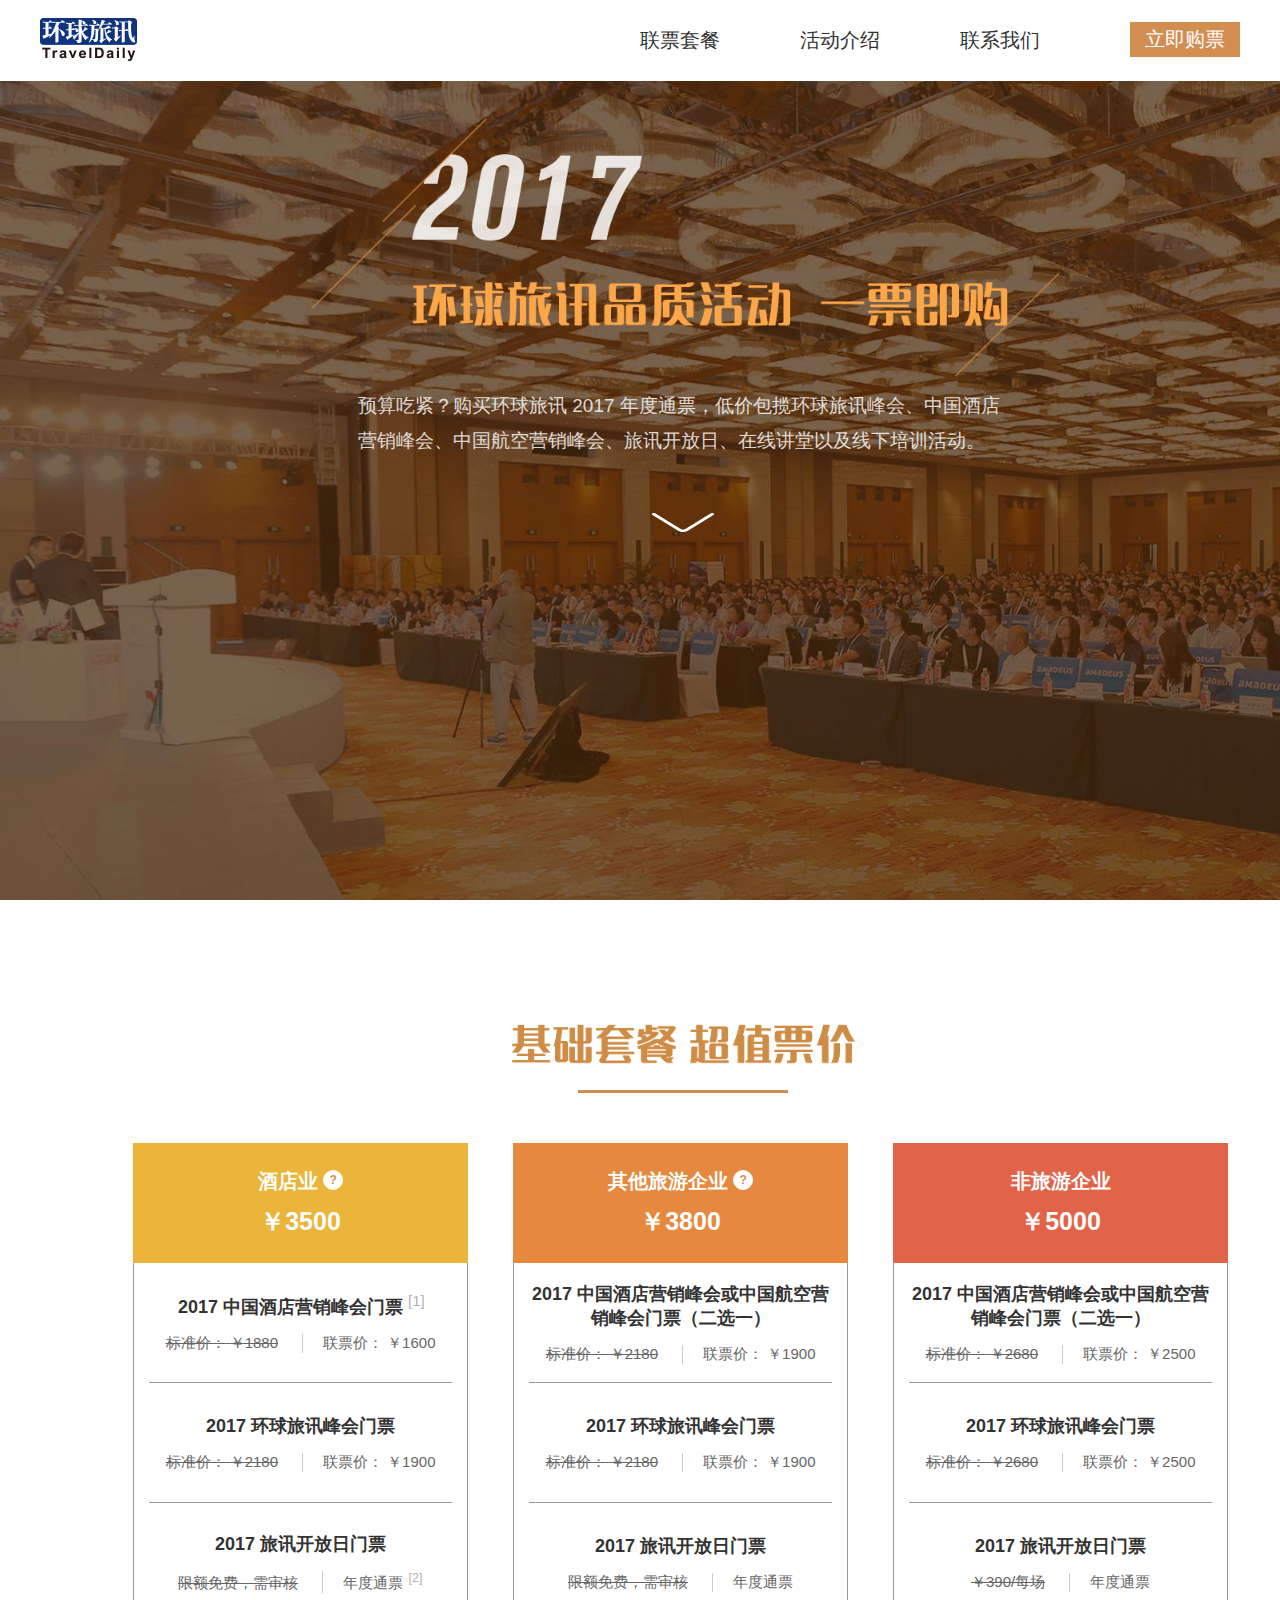
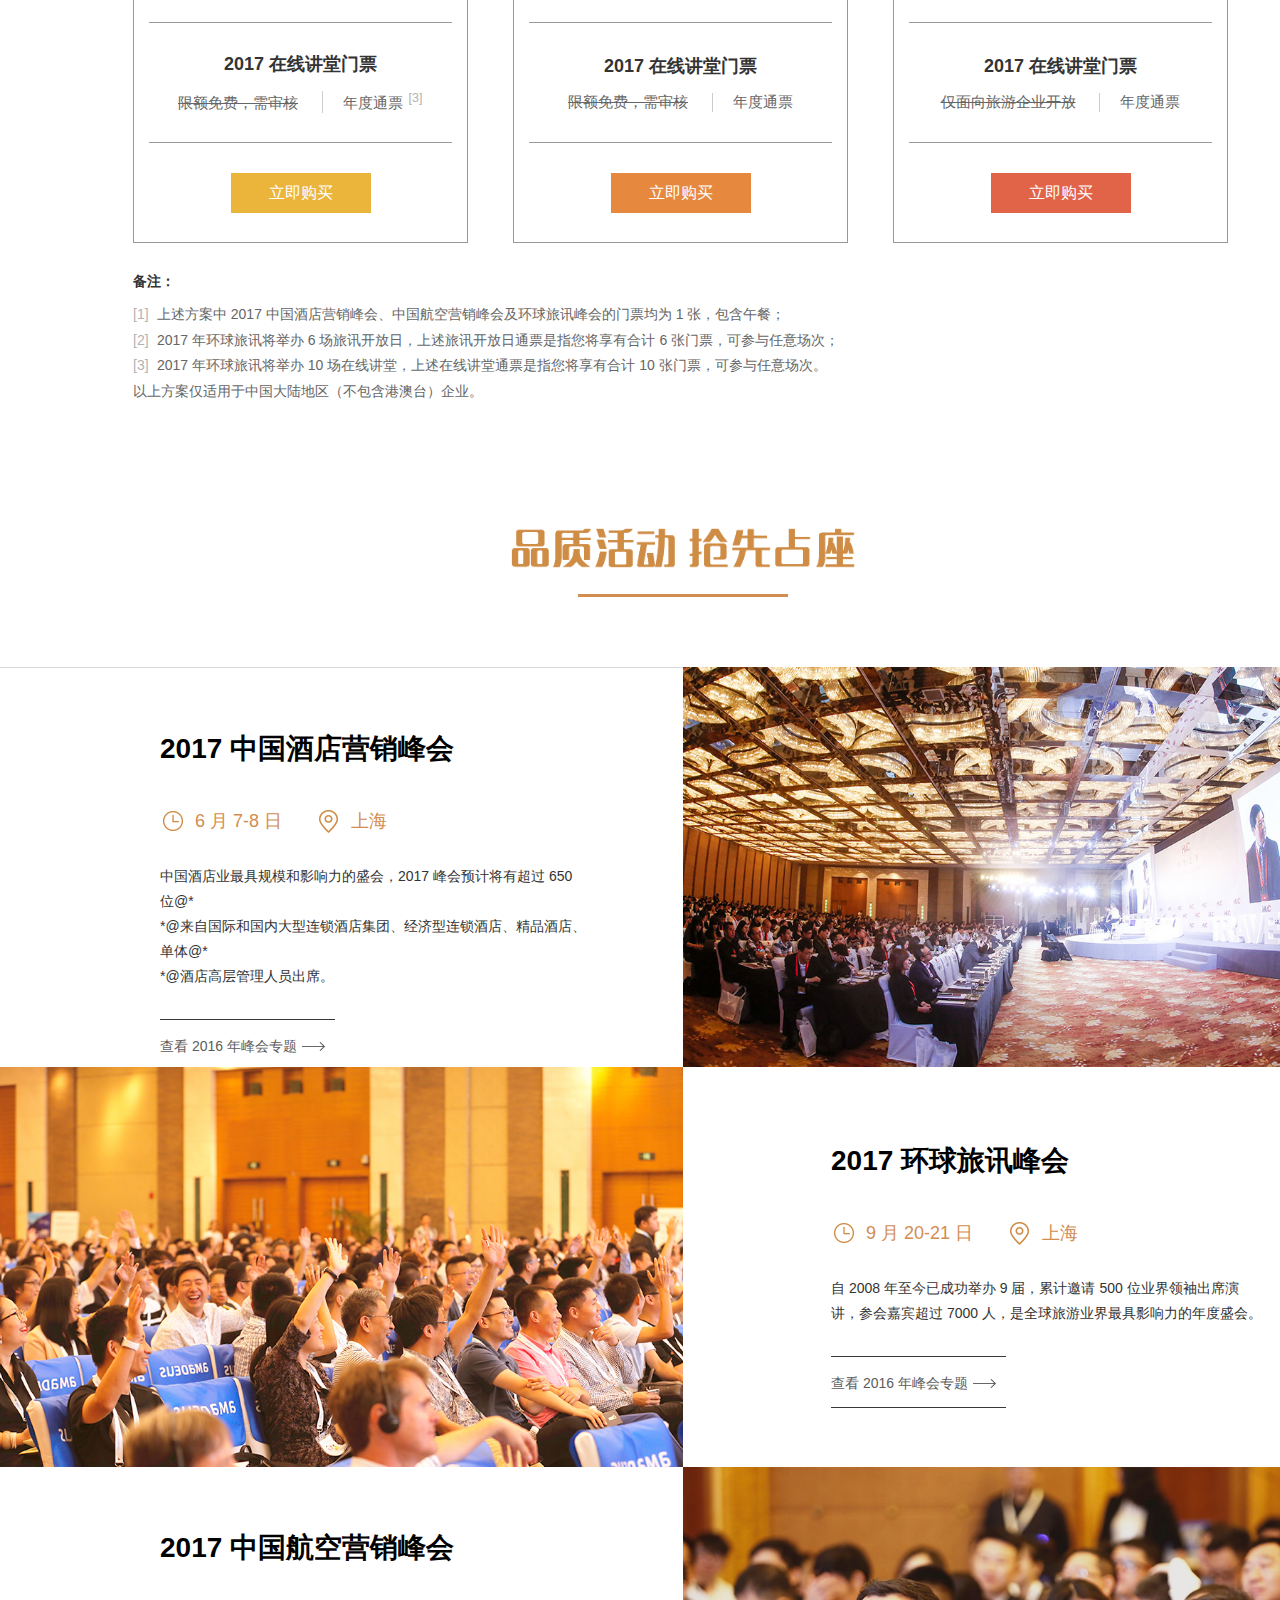
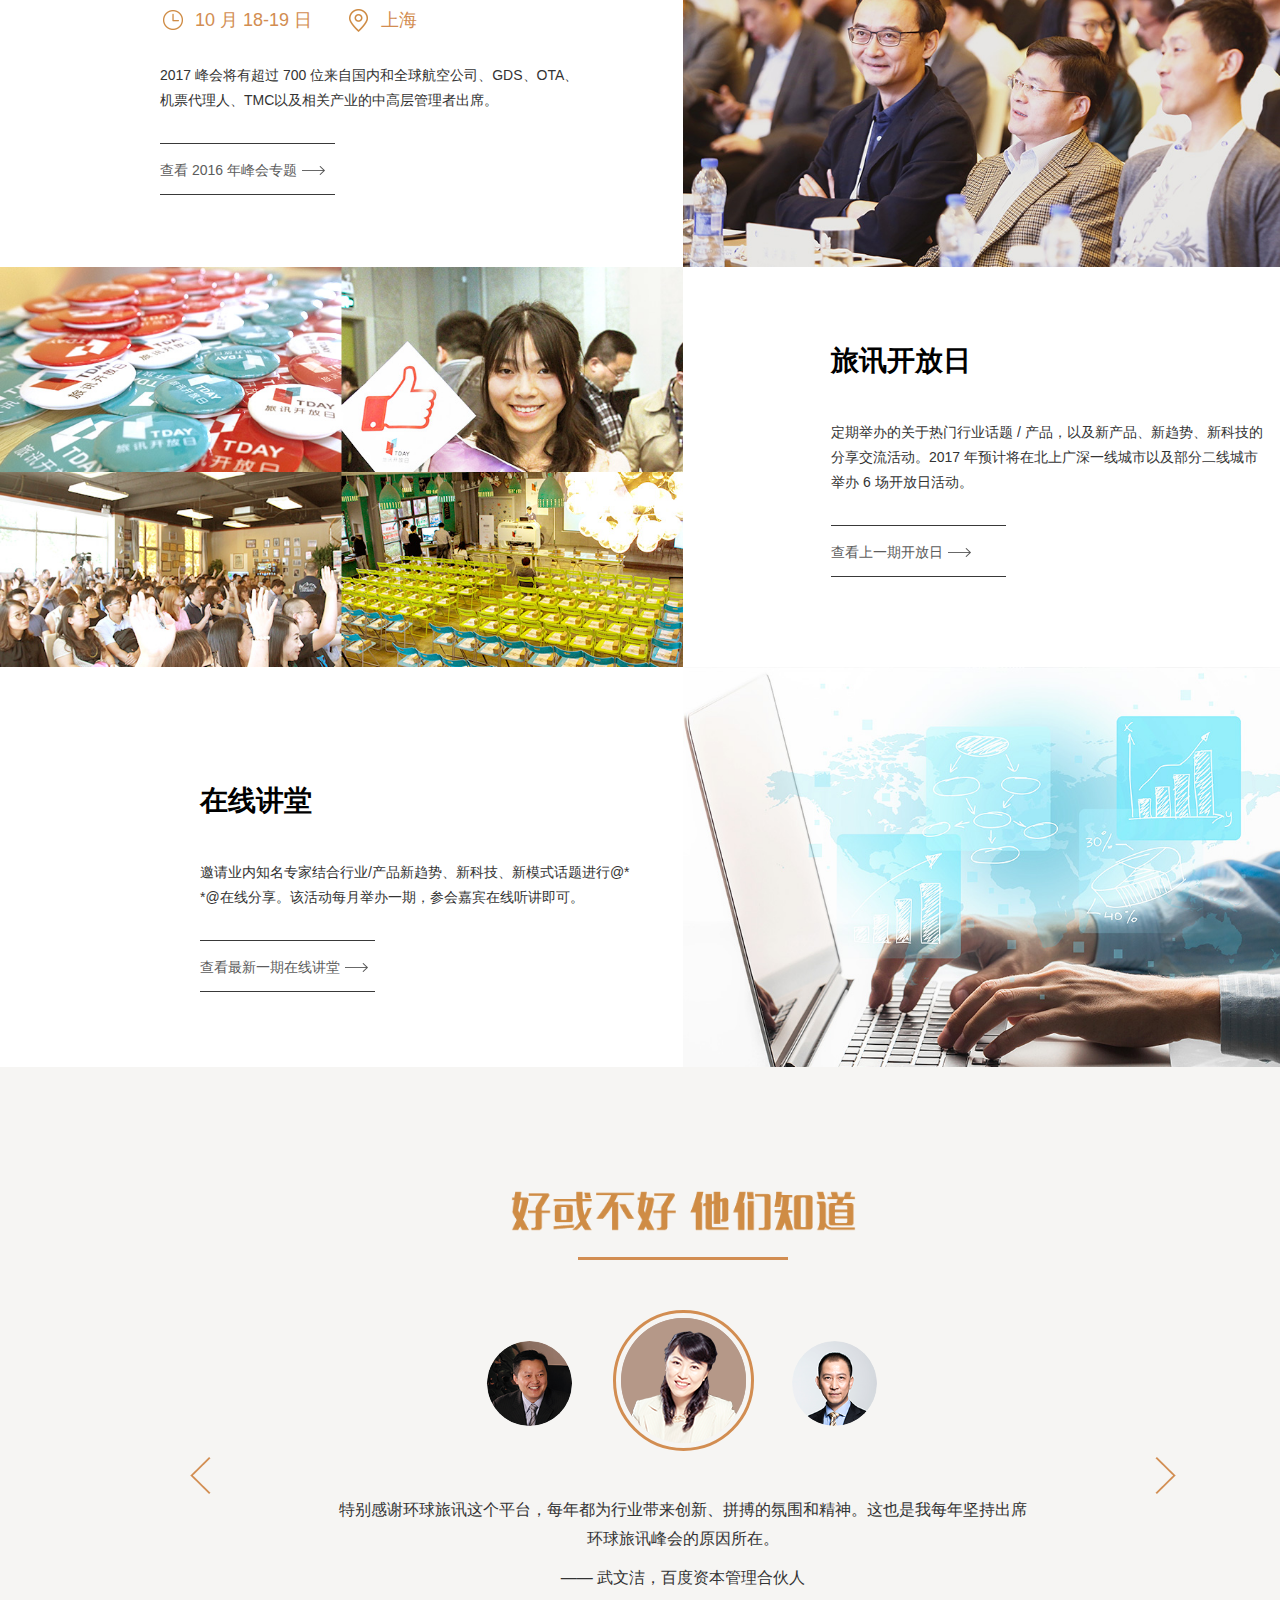
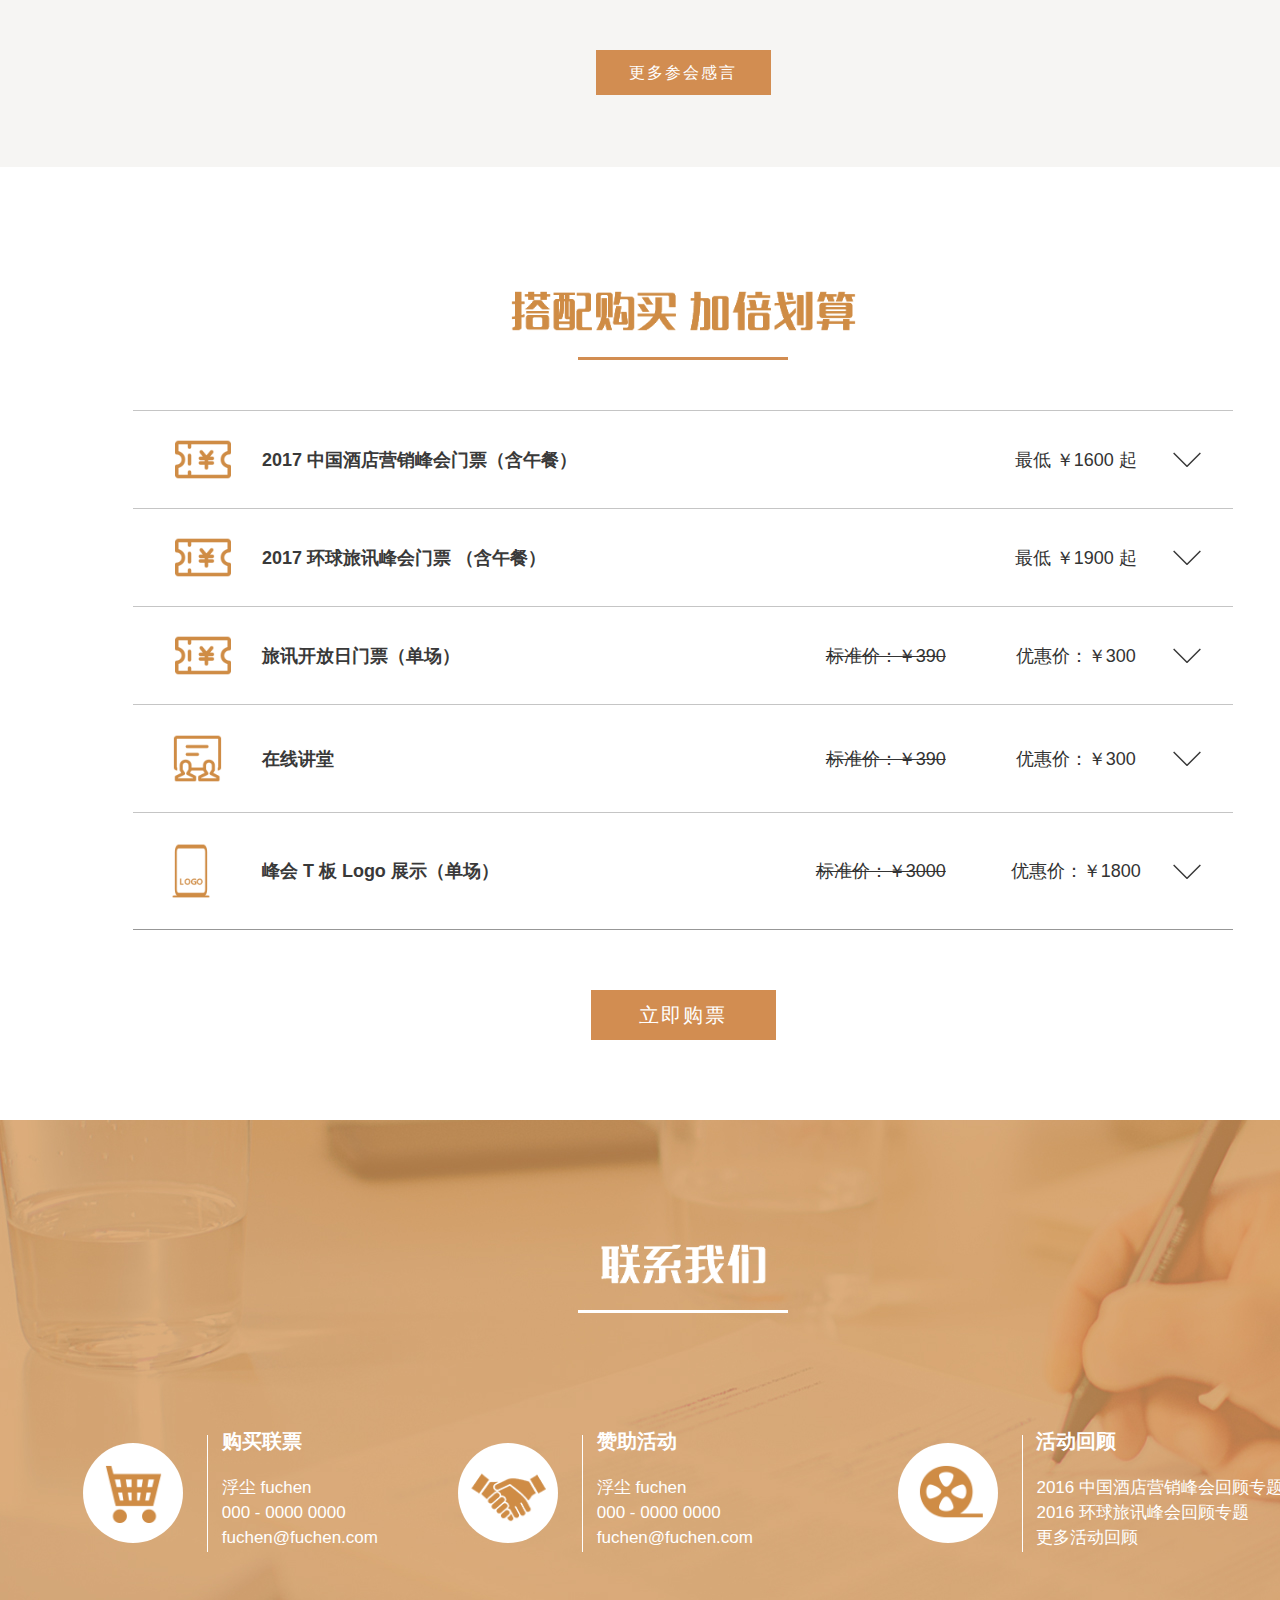
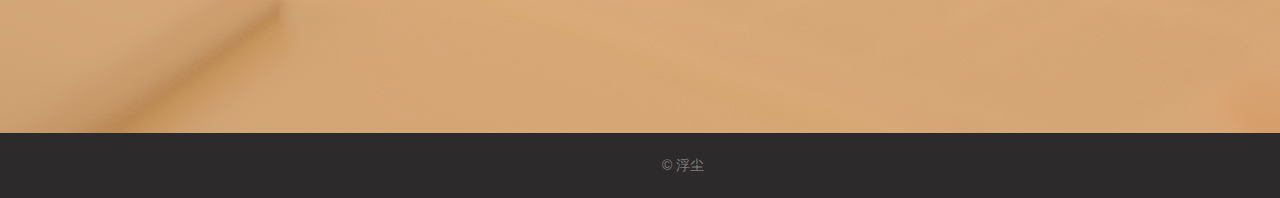
<file: index.html>
<!DOCTYPE html>
<html lang="zh">
    <head>
        <meta charset="utf-8">
        <meta name="viewport" content="width=device-width, initial-scale=1.0, user-scalable=0">
        <meta name="format-detection" content="telephone=no">
        <meta http-equiv="X-UA-COMPATIBLE" content="IE=Edge, chrome=1">
        <title>A coupon website</title>
        <link rel="stylesheet" href="public/swiper.min.css">
        <link rel="stylesheet" href="css/basic.css">
        <link rel="stylesheet" href="css/index.css?v=1.0">
    </head>
    <body>
        <nav>
            <div class="container">
                <div class="logo lt">
                    <img src="css/img/logo.png">
                </div>
                <ul class="nav-list rt">
                    <li class="nav-item">联票套餐</li>
                    <li class="nav-item">活动介绍</li>
                    <li class="nav-item">联系我们</li>
                    <li class="nav-item">立即购票</li>
                </ul>
            </div>
        </nav>
        <ul class="hamburger">
            <li class="hamburger-item hamburger-top"></li>
            <li class="hamburger-item hamburger-middle"></li>
            <li class="hamburger-item hamburger-bottom"></li>
        </ul>
        <div class="nav_mask">
            <ul class="nav-items">
                <li class="nav-item">
                	联票套餐
                </li>
                <li class="nav-item">
                	活动介绍
                </li>
                <li class="nav-item">
                	联系我们
                </li>
                <li class="nav-item">
                	立即购买
                </li>
            </ul>
        </div>
        <div class="banner">
            <div class="container">
                <div class="banner-content">
                    <div class="banner-title">
                        <img class="banner-title-img" src="css/img/banner-title.png">
                        <img class="banner-title-mob" src="css/img/banner-title-mob.png">
                    </div>
                    <div class="banner-text">
                    	<p>预算吃紧？购买环球旅讯 2017 年度通票，低价包揽环球旅讯峰会、中国酒店营销峰会、中国航空营销峰会、旅讯开放日、在线讲堂以及线下培训活动。</p>
                    </div>
                    <div class="arrow">
                        <img src="css/img/arrow.png">
                    </div>
                </div>
            </div>
        </div>
        <div class="ticket-group">
            <div class="container">
                <div class="coupon-item-title">
                    <h1><img src="css/img/title-img-1.png"/></h1>
                    <p class="underline"></p>
                </div>
                <div class="ticket-table">
                	<div class="ticket-column lt">
                		<div class="ticket-row ticket-row-bg" style="background-color: #EAB53A;">
                			<div class="ticket-row-container">
                				<h2 class="industry-type">
                                    酒店业
                                    <span class="note">
                                        <i>?</i>
                                        <span class="note-wrap">
                                            <em>限中国大陆地区（不含港澳台地区）经营和管理酒店的企业。</em>
                                        </span>
                                    </span>
                                </h2>
                				<p class="industry-price"><span>￥</span><span class="industry-price-num">3500</span></p>
                			</div>
                		</div>
                		<div class="ticket-row">
                			<div class="ticket-row-container">
                                <h3 class="ticket-title">2017 中国酒店营销峰会门票<sup class="sup">[1]</sup></h3>
                                <div class="price-container">
                                    <p class="standard-price">
                                        <span>标准价：</span>
                                        <span>￥1880</span>
                                    </p>
                                    <p class="coupon-price">
                                        <span>联票价：</span>
                                        <span>￥1600</span>
                                    </p>
                                </div>
                			</div>
                		</div>
                		<div class="ticket-row">
                			<div class="ticket-row-container">
                                <h3 class="ticket-title">2017 环球旅讯峰会门票</h3>
                                <div class="price-container">
                                    <p class="standard-price">
                                        <span>标准价：</span>
                                        <span>￥2180</span>
                                    </p>
                                    <p class="coupon-price">
                                        <span>联票价：</span>
                                        <span>￥1900</span>
                                    </p>
                                </div>
                			</div>
                		</div>
                		<div class="ticket-row">
                			<div class="ticket-row-container">
                                <h3 class="ticket-title">2017 旅讯开放日门票</h3>
                                <div class="price-container">
                                    <p class="standard-price">
                                        限额免费，需审核
                                    </p>
                                    <p class="coupon-price">
                                        年度通票<sup class="sup">[2]</sup>
                                    </p>
                                </div>
                			</div>
                		</div>
                		<div class="ticket-row">
                			<div class="ticket-row-container">
                                <h3 class="ticket-title">2017 在线讲堂门票</h3>
                                <div class="price-container">
                                    <p class="standard-price">
                                        限额免费，需审核
                                    </p>
                                    <p class="coupon-price">
                                        年度通票<sup class="sup">[3]</sup>
                                    </p>
                                </div>
                			</div>
                		</div>
                		<div class="ticket-row last-row">
                			<div class="ticket-row-container">
                				<a href="/packaged/register?t=23" target="_blank" class="buy-btn hotel-industry">立即购买</a>
                			</div>
                		</div>
                	</div>
                	<div class="ticket-column second-column lt">
                		<div class="ticket-row ticket-row-bg" style="background-color: #E6893E;">
                			<div class="ticket-row-container">
                				<h2 class="industry-type">
                                    其他旅游企业
                                    <span class="note">
                                        <i>?</i>
                                        <span class="note-wrap">
                                            <em>指除了酒店业外的，中国大陆地区（不包含港澳台地区）的旅游业内企业，包括旅游供应商（航空公司、目的地及景区、租车公司、邮轮公司）、旅游分销商（OTA、传统旅行社、机票代理人）、GDS 服务商及旅游局。</em>
                                        </span>
                                    </span>
                                </h2>
                				<p class="industry-price"><span>￥</span><span class="industry-price-num">3800</span></p>
                			</div>
                		</div>
                		<div class="ticket-row">
                			<div class="ticket-row-container">
                                <h3 class="ticket-title">2017 中国酒店营销峰会或中国航空营销峰会门票（二选一）</h3>
                                <div class="price-container">
                                    <p class="standard-price">
                                        <span>标准价：</span>
                                        <span>￥2180</span>
                                    </p>
                                    <p class="coupon-price">
                                        <span>联票价：</span>
                                        <span>￥1900</span>
                                    </p>
                                </div>
                			</div>
                		</div>
                		<div class="ticket-row">
                			<div class="ticket-row-container">
                                <h3 class="ticket-title">2017 环球旅讯峰会门票</h3>
                                <div class="price-container">
                                    <p class="standard-price">
                                        <span>标准价：</span>
                                        <span>￥2180</span>
                                    </p>
                                    <p class="coupon-price">
                                        <span>联票价：</span>
                                        <span>￥1900</span>
                                    </p>
                                </div>
                			</div>
                		</div>
                		<div class="ticket-row">
                			<div class="ticket-row-container">
                                <h3 class="ticket-title">2017 旅讯开放日门票</h3>
                                <div class="price-container">
                                    <p class="standard-price">
                                        <span>限额免费，需审核</span>
                                    </p>
                                    <p class="coupon-price">
                                        年度通票
                                    </p>
                                </div>
                			</div>
                		</div>
                		<div class="ticket-row">
                			<div class="ticket-row-container">
                                <h3 class="ticket-title">2017 在线讲堂门票</h3>
                                <div class="price-container">
                                    <p class="standard-price">
                                        限额免费，需审核
                                    </p>
                                    <p class="coupon-price">
                                        年度通票
                                    </p>
                                </div>
                			</div>
                		</div>
                		<div class="ticket-row last-row">
                			<div class="ticket-row-container">
                				<a href="/packaged/register?t=1" target="_blank" class="buy-btn other-tourism">立即购买</a>
                			</div>
                		</div>
                	</div>
                	<div class="ticket-column lt">
                		<div class="ticket-row ticket-row-bg" style="background-color: #E16449;">
                			<div class="ticket-row-container">
                				<h2 class="industry-type">
                                    非旅游企业
                                </h2>
                				<p class="industry-price"><span>￥</span><span class="industry-price-num">5000</span></p>
                			</div>
                		</div>
                		<div class="ticket-row">
                			<div class="ticket-row-container">
                                <h3 class="ticket-title">2017 中国酒店营销峰会或中国航空营销峰会门票（二选一）</h3>
                                <div class="price-container">
                                    <p class="standard-price">
                                        <span>标准价：</span>
                                        <span>￥2680</span>
                                    </p>
                                    <p class="coupon-price">
                                        <span>联票价：</span>
                                        <span>￥2500</span>
                                    </p>
                                </div>
                			</div>
                		</div>
                		<div class="ticket-row">
                			<div class="ticket-row-container">
                                <h3 class="ticket-title">2017 环球旅讯峰会门票</h3>
                                <div class="price-container">
                                    <p class="standard-price">
                                        <span>标准价：</span>
                                        <span>￥2680</span>
                                    </p>
                                    <p class="coupon-price">
                                        <span>联票价：</span>
                                        <span>￥2500</span>
                                    </p>
                                </div>
                			</div>
                		</div>
                		<div class="ticket-row">
                			<div class="ticket-row-container">
                                <h3 class="ticket-title">2017 旅讯开放日门票</h3>
                                <div class="price-container">
                                    <p class="standard-price">
                                        <span>￥390/每场</span>
                                    </p>
                                    <p class="coupon-price">
                                        年度通票
                                    </p>
                                </div>
                			</div>
                		</div>
                		<div class="ticket-row">
                			<div class="ticket-row-container">
                                <h3 class="ticket-title">2017 在线讲堂门票</h3>
                                <div class="price-container">
                                    <p class="standard-price">
                                        仅面向旅游企业开放
                                    </p>
                                    <p class="coupon-price">
                                        年度通票
                                    </p>
                                </div>
                			</div>
                		</div>
                		<div class="ticket-row last-row">
                			<div class="ticket-row-container">
                				<a href="/packaged/register?t=3" target="_blank" class="buy-btn not-tourism">立即购买</a>
                			</div>
                		</div>
                	</div>
                    <div class="tips-wrapper">
                        <h4 class="tips-title">备注：</h4>
                        <ol class="tips-list">
                            <li class="tips-item">
                                <span class="tips-num">[1]</span>
                                <p class="tips-text">上述方案中 2017 中国酒店营销峰会、中国航空营销峰会及环球旅讯峰会的门票均为 1 张，包含午餐；</p>
                            </li>
                            <li class="tips-item">
                                <span class="tips-num">[2]</span>
                                <p class="tips-text">2017 年环球旅讯将举办 6 场旅讯开放日，上述旅讯开放日通票是指您将享有合计 6 张门票，可参与任意场次；</p>
                            </li>
                            <li class="tips-item">
                                <span class="tips-num">[3]</span>
                                <p class="tips-text">2017 年环球旅讯将举办 10 场在线讲堂，上述在线讲堂通票是指您将享有合计 10 张门票，可参与任意场次。</p>
                            </li>
                            <li class="tips-item">
                                <p class="tips-text">以上方案仅适用于中国大陆地区（不包含港澳台）企业。</p>
                            </li>
                        </ol>
                    </div>
                </div>

                <!-- 手机端 -->
                <div class="ticket-mob-container swiper-container">
                    <ul class="ticket-list-mob swiper-wrapper">
                    	<!-- 酒店业 -->
                        <li class="ticket-item-mob other-mob swiper-slide">
                            <div class="category-title-mob">
                                <h2>酒店业</h2>
                                <p>￥3500</p>
                            </div>
                            <div class="category-item-mob">
                                <div class="ticket-title-mob">
                                    <h3>2017 中国酒店营销峰会门票<br />&nbsp;</h3>
                                </div>
                                <div class="category-price-mob">
                                    <div class="standard-price-mob">
                                        <p class="standard-price"><span>标准价：</span><span>￥1880</span></p>
                                        <i class="del"></i>
                                    </div>
                                    <div class="coupon-price-mob">
                                        <p class="coupon-price"><span>联票价：</span><span>￥1600</span></p>
                                    </div>
                                </div>
                            </div>
                            <div class="category-item-mob">
                                <div class="ticket-title-mob">
                                    <h3>2017 环球旅讯峰会门票</h3>
                                </div>
                                <div class="category-price-mob">
                                    <div class="standard-price-mob">
                                        <p class="standard-price"><span>标准价：</span><span>￥2180</span></p>
                                        <i class="del"></i>
                                    </div>
                                    <div class="coupon-price-mob">
                                        <p class="coupon-price"><span>联票价：</span><span>￥1900</span></p>
                                    </div>
                                </div>
                            </div>
                            <div class="category-item-mob">
                                <div class="ticket-title-mob">
                                    <h3>2017 旅讯开放日门票</h3>
                                </div>
                                <div class="category-price-mob">
                                    <div class="standard-price-mob">
                                        <p class="standard-price">限额免费，需审核</p>
                                        <i class="del"></i>
                                    </div>
                                    <div class="coupon-price-mob">
                                        <p class="coupon-price">年度通票</p>
                                    </div>
                                </div>
                            </div>
                            <div class="category-item-mob">
                                <div class="ticket-title-mob">
                                    <h3>2017 在线讲堂门票</h3>
                                </div>
                                <div class="category-price-mob">
                                    <div class="standard-price-mob">
                                        <p class="standard-price">限额免费，需审核</p>
                                        <i class="del"></i>
                                    </div>
                                    <div class="coupon-price-mob">
                                        <p class="coupon-price">年度通票</p>
                                    </div>
                                </div>
                            </div>
                            <div class="category-item-mob">
                                <a href="/packaged/register?t=23" target="_blank" class="buy-btn-mob">立即购买</a>
                            </div>
                        </li>
                        <!-- 其他旅游企业 -->
                        <li class="ticket-item-mob tourism-mob swiper-slide">
                            <div class="category-title-mob">
                                <h2>其他旅游企业</h2>
                                <p>￥3800</p>
                            </div>
                            <div class="category-item-mob">
                                <div class="ticket-title-mob">
                                    <h3>2017 中国酒店营销峰会或中国航空营销峰会门票(二选一)</h3>
                                </div>
                                <div class="category-price-mob">
                                    <div class="standard-price-mob">
                                        <p class="standard-price"><span>标准价：</span><span>￥2180</span></p>
                                        <i class="del"></i>
                                    </div>
                                    <div class="coupon-price-mob">
                                        <p class="coupon-price"><span>联票价：</span><span>￥1900</span></p>
                                    </div>
                                </div>
                            </div>
                            <div class="category-item-mob">
                                <div class="ticket-title-mob">
                                    <h3>2017 环球旅讯峰会门票</h3>
                                </div>
                                <div class="category-price-mob">
                                    <div class="standard-price-mob">
                                        <p class="standard-price"><span>标准价：</span><span>￥2180</span></p>
                                        <i class="del"></i>
                                    </div>
                                    <div class="coupon-price-mob">
                                        <p class="coupon-price"><span>联票价：</span><span>￥1900</span></p>
                                    </div>
                                </div>
                            </div>
                            <div class="category-item-mob">
                                <div class="ticket-title-mob">
                                    <h3>2017 旅讯开放日门票</h3>

                                </div>
                                <div class="category-price-mob">
                                    <div class="standard-price-mob">
                                        <p class="standard-price">限额免费，需审核</p>
                                        <i class="del"></i>
                                    </div>
                                    <div class="coupon-price-mob">
                                        <p class="coupon-price">年度通票</p>
                                    </div>
                                </div>
                            </div>
                            <div class="category-item-mob">
                                <div class="ticket-title-mob">
                                    <h3>2017 在线讲堂门票</h3>
                                </div>
                                <div class="category-price-mob">
                                    <div class="standard-price-mob">
                                        <p class="standard-price">限额免费，需审核</p>
                                        <i class="del"></i>
                                    </div>
                                    <div class="coupon-price-mob">
                                        <p class="coupon-price">年度通票</p>
                                    </div>
                                </div>
                            </div>
                            <div class="category-item-mob">
                                <a href="/packaged/register?t=1" target="_blank" class="buy-btn-mob">立即购买</a>
                            </div>
                        </li>
                        <!-- 非旅游企业 -->
                        <li class="ticket-item-mob school-mob swiper-slide">
                            <div class="category-title-mob">
                                <h2>非旅游企业</h2>
                                <p>￥5000</p>
                            </div>
                            <div class="category-item-mob">
                                <div class="ticket-title-mob">
                                    <h3>2017 中国酒店营销峰会或中国航空营销峰会门票(二选一)</h3>
                                </div>
                                <div class="category-price-mob">
                                    <div class="standard-price-mob">
                                        <p class="standard-price"><span>标准价：</span><span>￥2680</span></p>
                                        <i class="del"></i>
                                    </div>
                                    <div class="coupon-price-mob">
                                        <p class="coupon-price"><span>联票价：</span><span>￥2500</span></p>
                                    </div>
                                </div>
                            </div>
                            <div class="category-item-mob">
                                <div class="ticket-title-mob">
                                    <h3>2017 环球旅讯峰会门票</h3>
                                </div>
                                <div class="category-price-mob">
                                    <div class="standard-price-mob">
                                        <p class="standard-price"><span>标准价：</span><span>￥2680</span></p>
                                        <i class="del"></i>
                                    </div>
                                    <div class="coupon-price-mob">
                                        <p class="coupon-price"><span>联票价：</span><span>￥2500</span></p>
                                    </div>
                                </div>
                            </div>
                            <div class="category-item-mob">
                                <div class="ticket-title-mob">
                                    <h3>2017 旅讯开放日门票</h3>
                                </div>
                                <div class="category-price-mob">
                                    <div class="standard-price-mob">
                                        <p class="standard-price">￥390/场</p>
                                        <i class="del"></i>
                                    </div>
                                    <div class="coupon-price-mob">
                                        <p class="coupon-price">年度通票</p>
                                    </div>
                                </div>
                            </div>
                            <div class="category-item-mob">
                                <div class="ticket-title-mob">
                                    <h3>2017 在线讲堂门票</h3>
                                </div>
                                <div class="category-price-mob">
                                    <div class="standard-price-mob">
                                        <p class="standard-price">仅面向旅游企业开放</p>
                                        <i class="del"></i>
                                    </div>
                                    <div class="coupon-price-mob">
                                        <p class="coupon-price">年度通票</p>
                                    </div>
                                </div>
                            </div>
                            <div class="category-item-mob">
                                <a href="/packaged/register?t=3" target="_blank" class="buy-btn-mob">立即购买</a>
                            </div>
                        </li>
                    </ul>
                </div>
                <div class="tips-mob-wrapper">
                    <span>查看活动门票说明<b class="tips-arrow"></b></span>
                </div>
                <!-- 弹窗：备注信息 -->
                <div class="tips-mob-container">
                    <div class="tips-mob-bg"></div>
                    <div class="tips-mob-content">
                        <i class="tips-close"></i>
                        <h3>活动门票说明</h3>
                        <p><span class="tips-num-mob">1.</span>上述方案中 2017 中国酒店营销峰会、中国航空营销峰会及环球旅讯峰会的门票均为 1 张，包含午餐；</p>
                        <p><span class="tips-num-mob">2.</span>2017 年环球旅讯将举办 6 场旅讯开放日，上述旅讯开放日通票是指您将享有合计 6 张门票，可参与任意场次；</p>
                        <p><span class="tips-num-mob">3.</span>2017 年环球旅讯将举办 10 场在线讲堂，上述在线讲堂通票是指您将享有合计 10 张门票，可参与任意场次。</p>
                    </div>
                </div>
                <div class="ticket-mob-bullets">
                    <span class="ticket-mob-bullet"></span>
                    <span class="ticket-mob-bullet active"></span>
                    <span class="ticket-mob-bullet"></span>
                </div>
            </div>
        </div>
        <div class="activity">
            <div class="coupon-item-title">
                <h1><img src="css/img/title-img-2.png" /></h1>
                <p class="underline"></p>
            </div>
            <ul class="activity-list">
                <li class="activity-item">
                    <div class="left-bg lt" style="border-top: 1px solid #DBDBDB;">
                        <div class="activity-hmc">
                            <h1 class="hmc-title">2017 中国酒店营销峰会</h1>
                            <p>
                                <span class="time"><b></b><span>6 月 7-8 日</span></span>
                                <span class="locate"><b></b><span>上海</span></span>
                            </p>
                            <p class="hmc-intro">中国酒店业最具规模和影响力的盛会，2017 峰会预计将有超过 650 位@*<br>*@来自国际和国内大型连锁酒店集团、经济型连锁酒店、精品酒店、单体@*<br />*@酒店高层管理人员出席。</p>
                            <a href="http://event.traveldaily.cn/hmc2016/report/" target="_blank" class="hmc2016-link">
                            	<span>查看 2016 年峰会专题</span><b class="go-arrow"></b>
                            </a>
                        </div>
                    </div>
                    <div class="right-bg hmc-bg rt">
                        <div class="mask"></div>
                        <div class="mask-content-wrapper">
                            <a href="http://event.traveldaily.cn/hmc2016/report/" target="_blank">
                                <p class="mask-link-item">
                                    查看 2016 年峰会专题
                                    <b class="mask-arrow"></b>
                                </p>
                            </a>
                        </div>
                    </div>
                </li>
                <li class="activity-item">
                    <div class="left-bg tdc-bg lt">
                        <div class="mask"></div>
                        <div class="mask-content-wrapper">
                            <a href="http://event.traveldaily.cn/tdc2016/report/" target="_blank">
                                <p class="mask-link-item">
                                    查看 2016 年峰会专题
                                    <b class="mask-arrow"></b>
                                </p>
                            </a>
                        </div>
                    </div>
                    <div class="right-bg rt">
                        <div class="activity-tdc">
                            <h1 class="tdc-title">2017 环球旅讯峰会</h1>
                            <p>
                                <span class="time"><b></b><span>9 月 20-21 日</span></span>
                                <span class="locate"><b></b><span>上海</span></span>
                            </p>
                            <p class="tdc-intro">自 2008 年至今已成功举办 9 届，累计邀请 500 位业界领袖出席演讲，参会嘉宾超过 7000 人，是全球旅游业界最具影响力的年度盛会。</p>
                            <a href="http://event.traveldaily.cn/tdc2016/report/" target="_blank" class="tdc2016-link">
                            	<span>查看 2016 年峰会专题</span><b class="go-arrow"></b>
                            </a>
                        </div>
                    </div>
                </li>
                <li class="activity-item">
                    <div class="left-bg lt">
                        <div class="activity-adc">
                            <h1 class="adc-title">2017 中国航空营销峰会</h1>
                            <p>
                                <span class="time"><b></b><span>10 月 18-19 日</span></span>
                                <span class="locate"><b></b><span>上海</span></span>
                            </p>
                            <p class="adc-intro">2017 峰会将有超过 700 位来自国内和全球航空公司、GDS、OTA、机票代理人、TMC以及相关产业的中高层管理者出席。</p>
                            <a href="http://event.traveldaily.cn/adc2016/report/" target="_blank" class="adc2016-link">
                            	<span>查看 2016 年峰会专题</span><b class="go-arrow"></b>
                            </a>
                        </div>
                    </div>
                    <div class="right-bg adc-bg rt">
                        <div class="mask"></div>
                        <div class="mask-content-wrapper">
                            <a href="http://event.traveldaily.cn/adc2016/report/" target="_blank">
                                <p class="mask-link-item">
                                    查看 2016 年峰会专题
                                    <b class="mask-arrow"></b>
                                </p>
                            </a>
                        </div>
                    </div>
                </li>
                <li class="activity-item">
                    <div class="left-bg tday-bg lt">
                        <div class="mask"></div>
                        <div class="mask-content-wrapper">
                            <a href="http://event.traveldaily.cn/tday201606/report/" target="_blank">
                                <p class="mask-link-item">
                                    查看上一期开放日
                                    <b class="mask-arrow"></b>
                                </p>
                            </a>
                        </div>
                    </div>
                    <div class="right-bg rt">
                        <div class="activity-tday">
                            <h1 class="tday-title">旅讯开放日</h1>
                            <p class="tday-intro">定期举办的关于热门行业话题 / 产品，以及新产品、新趋势、新科技的分享交流活动。2017 年预计将在北上广深一线城市以及部分二线城市举办 6 场开放日活动。</p>
                            <a href="http://event.traveldaily.cn/tday201606/report/" target="_blank" class="tday-link">
                            	<span>查看上一期开放日</span><b class="go-arrow"></b>
                            </a>
                        </div>
                    </div>
                </li>
                <li class="activity-item">
                    <div class="left-bg lt">
                        <div class="activity-webinar">
                            <h1 class="webinar-title">在线讲堂</h1>
                            <p class="webinar-intro">邀请业内知名专家结合行业/产品新趋势、新科技、新模式话题进行@*<br />*@在线分享。该活动每月举办一期，参会嘉宾在线听讲即可。</p>
                            <a href="http://event.traveldaily.cn/webinar201701/" target="_blank" class="adc2016-link">
                            	<span>查看最新一期在线讲堂</span><b class="go-arrow"></b>
                            </a>
                        </div>
                    </div>
                    <div class="right-bg webinar-bg rt">
                        <div class="mask"></div>
                        <div class="mask-content-wrapper">
                            <a href="http://event.traveldaily.cn/webinar201701/" target="_blank">
                                <p class="mask-link-item">
                                    查看最新一期在线讲堂
                                    <b class="mask-arrow"></b>
                                </p>
                            </a>
                        </div>
                    </div>
                </li>
            </ul>
            <ul class="activity-list-mob">
                <li class="activity-item-mob">
                    <div class="activity-mob-bg">
                        <img src="css/img/activity-1-mob.jpg">
                    </div>
                    <div class="activity-mob-info">
                        <h2 class="activity-title-mob">2017 中国酒店营销峰会</h2>
                        <p>
                            <span class="time"><b></b><span>6 月 7-8 日</span></span>
                            <span class="locate"><b></b><span>上海</span></span>
                        </p>
                        <p class="activity-intro-mob">
                        	中国酒店业最具规模和影响力的盛会，2017 峰会预计将有超过 650 位来自国际和国内大型连锁酒店集团、经济型连锁酒店、精品酒店、单体酒店高层管理人员出席。
                        </p>
                    </div>
                </li>
                <li class="activity-item-mob">
                    <div class="activity-mob-bg">
                        <img src="css/img/activity-2-mob.jpg">
                    </div>
                    <div class="activity-mob-info">
                        <h2 class="activity-title-mob">2017 环球旅讯峰会</h2>
                        <p>
                            <span class="time"><b></b><span>9 月 20-21 日</span></span>
                            <span class="locate"><b></b><span>上海</span></span>
                        </p>
                        <p class="activity-intro-mob">
                        	自 2008 年至今已成功举办 9 届，累计邀请 500 位业界领袖出席演讲，参会嘉宾超过 7000 人，是全球旅游业界最具影响力的年度盛会。
                        </p>
                    </div>
                </li>
                <li class="activity-item-mob">
                    <div class="activity-mob-bg">
                        <img src="css/img/activity-5-mob.jpg">
                    </div>
                    <div class="activity-mob-info">
                        <h2 class="activity-title-mob">2017 中国航空营销峰会</h2>
                        <p>
                            <span class="time"><b></b><span>10 月 18-19 日</span></span>
                            <span class="locate"><b></b><span>上海</span></span>
                        </p>
                        <p class="activity-intro-mob">
                        	2017 峰会将有超过 700 位来自国内和全球航空公司、GDS、OTA、机票代理人、TMC以及相关产业的中高层管理者出席。
                        </p>
                    </div>
                </li>
                <li class="activity-item-mob">
                    <div class="activity-mob-bg">
                        <img src="css/img/activity-3-mob.jpg">
                    </div>
                    <div class="activity-mob-info">
                        <h2 class="activity-title-mob">旅讯开放日</h2>
                        <p class="activity-intro-mob">
                        	定期举办的关于热门行业话题 / 产品，以及新产品、新趋势、新科技的分享交流活动。2017 年预计将在北上广深一线城市以及部分二线城市举办 6 场开放日活动。
                        </p>
                    </div>
                </li>
                <li class="activity-item-mob">
                    <div class="activity-mob-bg">
                        <img src="css/img/activity-4-mob.jpg">
                    </div>
                    <div class="activity-mob-info">
                        <h2 class="activity-title-mob">在线讲堂</h2>
                        <p class="activity-intro-mob">
                        	邀请业内知名专家结合行业 / 产品新趋势、新科技、新模式话题进行在线分享。该活动每月举办一期，参会嘉宾在线听讲即可。
                        </p>
                    </div>
                </li>
            </ul>
        </div>
        <div class="comment">
            <div class="container">
                <div class="coupon-item-title">
                    <h1><img src="css/img/title-img-3.png" /></h1>
                    <p class="underline"></p>
                </div>
                <div class="comment-wrapper">
                    <div class="photo-list">
                        <div class="photo-first photo-item active">
                            <img src="css/img/photo-middle-color.png" width="100%" height="100%">
                        </div>
                        <div class="photo-second photo-item">
                            <img src="css/img/photo-right-color.png" width="100%" height="100%">
                        </div>
                        <div class="photo-third photo-item">
                            <img src="css/img/photo-left-color.png" width="100%" height="100%">
                        </div>
                    </div>
                    <ul class="comment-list">
                        <li class="comment-item active">
                            <p class="comment-description">
								特别感谢环球旅讯这个平台，每年都为行业带来创新、拼搏的氛围和精神。这也是我每年坚持出席环球旅讯峰会的原因所在。
                            </p>
                            <p class="comment-people">
                                —— 武文洁，百度资本管理合伙人
                            </p>
                        </li>
                        <li class="comment-item">
                            <p class="comment-description">
                               	分享是为了共同的进步，辩论是为了照亮前行的道路，互动是为了多赢的格局。历史会记住这一场场曾经的聚会，历史会记住环球旅讯为中国旅游行业做出的贡献。期待明年。
                            </p>
                            <p class="comment-people">
                                —— 罗军，途家网 CEO
                            </p>
                        </li>
                        <li class="comment-item">
                            <p class="comment-description">
								感谢环球旅讯打造出如此成功的行业会议！自深圳接触到这个平台后，一直以来，与环球旅讯团队同步相行。
                            </p>
                            <p class="comment-people">
                                —— 甘圣宏，君亭酒店执行总裁
                            </p>
                        </li>
                    </ul>
                    <i class="prev-comment"></i>
                    <i class="next-comment"></i>
                    <a href="javascript:;" class="more-comment-btn">更多参会感言</a>
                </div>
                <div class="swiper-container comment-mob">
                    <div class="swiper-wrapper">
                        <div class="swiper-slide">
                            <div class="photo-mob">
                                <img src="css/img/photo-middle-color.png">
                            </div>
                            <div class="comment-description-mob">
             					特别感谢环球旅讯这个平台，每年都为行业带来创新、拼搏的氛围和精神。这也是我每年坚持出席环球旅讯峰会的原因所在。
                            </div>
                            <p class="comment-people-mob">
                                —— 武文洁，百度资本管理合伙人
                            </p>
                        </div>
                        <div class="swiper-slide">
                            <div class="photo-mob">
                                <img src="css/img/photo-left-color.png">
                            </div>
                            <div class="comment-description-mob">
             					感谢环球旅讯打造出如此成功的行业会议！自深圳接触到这个平台后，一直以来，与环球旅讯团队同步相行。
                            </div>
                            <p class="comment-people-mob">
                                —— 甘圣宏，君亭酒店执行总裁
                            </p>
                        </div>
                        <div class="swiper-slide">
                            <div class="photo-mob">
                                <img src="css/img/photo-right-color.png">
                            </div>
                            <div class="comment-description-mob">
             					分享是为了共同的进步，辩论是为了照亮前行的道路，互动是为了多赢的格局。历史会记住这一场场曾经的聚会，历史会记住环球旅讯为中国旅游行业做出的贡献。期待明年。
                            </div>
                            <p class="comment-people-mob">
                                —— 罗军，途家网 CEO
                            </p>
                        </div>
                    </div>
                    <div class="swiper-pagination comment-index-mob"></div>
                    <a href="javascript:;" class="more-comment-btn">更多参会感言</a>
                </div>
            </div>
        </div>
        <div class="feel-dialog-wrapper">
        	<div class="feel-container">
        		<div class="close">×</div>
        		<div class="feel-list">
        			<div class="feel-item">
						<p>
							这绝对不是一次流于表面的务虚论坛，而是一场充满着干货的思想盛宴。有大佬们高屋建瓴的真知灼见，更有行业深耕者落到实处的实操干货。每一个嘉宾真诚地不吝分享，每个与会者真挚热忱的交流，这是我一个行业新军所看到的一切，也是我第一次参加旅游行业论坛的全部印象。对于新人来讲，这样的论坛十分必要，有助于我们了解行业前沿资讯和热点，有助于我们对行业趋势的把握，对市场形势的前瞻，更有对各种模式的解读，这是一次必要的梳理。短短两天的时间，收获太多，需要留待将来品味吸收，和我的团队仔细分享。 感谢环球旅讯的团队，进入行业第一次就接触到了你们，甚幸。
						</p>
						<em>——蒋沛，南京享游户外度假 CEO</em>
					</div>
					<div class="feel-item">
						<p>
							环球旅讯峰会，既是聆听行业大佬最新声音、交流业界动态的最佳机会，也是一年一次业界新朋老友欢聚的盛会，每年都参加，每年都有不一样的感受。从去年价格大战硝烟初定而人们依然在津津乐道业界格局的变化，到今年大家更加关注精细化运营、新的营销方式、新的创新、创业方向。旅行行业少了一份浮躁，多了一分务实。而炫酷的新科技却越来越多，也越来越精彩。旅游行业的未来依然值得期待！
						</p>
						<em>——白志伟，艺龙旅行网 副总裁</em>
					</div>
					<div class="feel-item">
						<p>
							参加了 2016 年环球旅讯峰会，这确实是一场旅游行业思想和知识的盛宴。峰会既有行业大佬宏观的展望，亦有实干的创业公司接地气的分享。通过这次盛会，了解了中国旅游行业过去一年来的所思、所行，以及对未来的展望。同时，作为航空公司人员，从酒店、租车、个性化旅行等领域的大佬和创业者的分享中得到了很多启发。感谢环球旅讯为行业搭建这么好的平台！
						</p>
						<em>——李志军，中国东方航空公司信息部 PSS 总经理</em>
					</div>
                    <div class="feel-item">
						<p>
							用成功精彩难忘已经不足以形容参会的感受，而应该用收获满满来表达对环球旅讯小伙伴们的感谢。因为你们的努力与坚持，才有了这样一个紧凑高效、安排的井井有条的峰会；因为你们专业与专注，才有了这么多行业大佬分享观点、行业名人进行思想碰撞；因为你们充满激情，才让更多年轻的面孔在峰会上向行业展示自己，让行业看到未来。感谢环球旅讯用一如既往的细致呈现这场盛会，我们明年见。
						</p>
						<em>——夏轶，锦江电商 副总裁</em>
					</div>
                    <div class="feel-item">
						<p>
							作为一个从科技圈到旅游圈的创业者，我不但会参加一些旅游行业的会议，还参加一些科技圈的会议，按照之前的印象，总觉得旅游行业会议会各方面都比较落后，但参加了环球旅讯峰会才知道行业会议的水平也可以达到国际顶尖水准，比起科技圈的会议少了一份酷炫，但多了一份贴心，无论是内容还是各种细节都完美无缺，完全无可争议的行业第一！
						</p>
						<em>——张帆，妙计旅行 CEO</em>
					</div>
                    <div class="feel-item">
						<p>
							环旅峰会一直是国内最好的旅游行业专业峰会，走了那么多年从来没有违背初心。
						</p>
						<em>——胡柄，TalkingData 旅游行业高级总监</em>
					</div>
                    <div class="feel-item">
						<p>
							环球旅讯的会议带给我们的不仅仅是新的行业信息和思想碰撞，最重要的让我们加深对行业的信心，迸发更大的热情和激情，坚持最初的梦想。
						</p>
						<em>——冯健琪，携程大住宿事业部 本部大区总经理</em>
					</div>
                    <div class="feel-item">
						<p>
							参加环球旅讯大大小小的会议及 Workshop 已经多年，就是因为信任它背后的团队能够交给大家一个满意的答卷和展示的平台。虽然几年下来，新面孔变为熟悉的合作伙伴或是战友，旅游业的风起云涌在环球旅讯的大会上一一体现。期待下次的相聚！
						</p>
						<em>——孟颖，旅舍世界 亚洲区首席代表</em>
					</div>
                    <div class="feel-item">
						<p>
							 “环球旅讯峰会” 高品质的主题发言，专业深入的论坛讨论，丰富的新产品宣传展台，以及最有代表性的国际国内旅游行业来宾们为所有参会者提供了了解行业动向，开拓行业人脉提供了一个当下国内最难以替代的平台。
						</p>
						<em>——徐钊，速 8 酒店集团 高级副总裁</em>
					</div>
                    <div class="feel-item">
						<p>
							一直以来，环球旅讯举办的每一次峰会都是我们最关注的行业会议。它不但给行业的同仁们带来最及时最热门的讨论话题，让我们受益匪浅；同时，旅讯的每一位工作人员都是那么认真和敬业，散发着团队的力量，传递着对每一位参会人的温暖。
						</p>
						<em>——张韶晖，OAG 中国区副总裁</em>
					</div>
                    <div class="feel-item">
						<p>
							自 2010 年起每年参加环球旅讯，变化的是参会人员越来越多，不变的是会议内容的专业水准；变化的是行业趋势和技术创新、不变的是公开对话和鼓励创新；变化的是李超兄弟的肚子和王京校长的胡子，不变的是两位幽默犀利的主持风格。期待再次相聚！
						</p>
						<em>——陈文哲 众荟信息 COO</em>
					</div>
                    <div class="feel-item">
						<p>
							连续几年参加环球旅讯峰会，都收获良多。毫无疑问，这是中国最专业，最高性价比的旅游业大会。大会的国际化，不单为了给人高大上的感觉，其实给我们企业新的视野，给国内外企业新的沟通渠道。这些对操办大大提高了难度，但把大会格局提升了档次。当然对浸淫在这个行业的人来说，约同行见面简直没有再方便的场合了。我们给自己的目标就是每年来环球旅讯会议时对比去年要好一点，要能够给自己给团队一个交代。
						</p>
						<em>——江瀚悦，路路行 CEO</em>
					</div>
                    <div class="feel-item">
						<p>
							第一次参加旅讯峰会 “变革新浪潮” 到今年的 “拥抱大时代”，惊叹旅游业发展步伐飞快。同时旅讯也作为一流的媒体平台将峰会打造成行业的风向标，及时全面的向我们传递着业内的新科技，新模式和新趋势。作为景点行业的参会代表，也希望今后峰会可以打通旅游的机酒景产业链，将景点建设发展也能作为一个专题分享给业内的朋友们。
						</p>
						<em>——Stanley Sun @@ Merlin Entertainments Group</em>
					</div>
                    <div class="feel-item">
						<p>
							第一次参加环球旅讯峰会，感受：高逼格，旅游圈里最高大上有组织有纪律有内容的会议，收获很大，细节很到位，连工作人员都是以志愿者的形式出现，最后的班车送行满满都是小细节的温暖。
						</p>
						<em>——邱爱华，在路上旅业 COO</em>
					</div>
                    <div class="feel-item">
						<p>
							由于能请到行业各个链条环节的高管，保证了发言的内容带有明确的态度。感受到行业链条内不同的角色对同一个业务或创意截然不同的态度和观点。能听到同行对于一些业务及合作模式的真实态度，背后的理由也能得到充分的表达。对同行的理解提升。
						</p>
						<em>——曾昌祖，南航电商 渠道主管</em>
					</div>
                    <div class="feel-item">
						<p>
							环球旅讯的会议组织工作给我留下了深刻的印象，所有话题设置都与市场现状紧密相关，现在活动切换迅速而不慌乱，主持人幽默的语言也极大的调动了现场的气氛，所有受邀发言的嘉宾都能开诚布公的分享，让我受益匪浅。
						</p>
						<em>——李祎斌，中航嘉信 供应商管理经理</em>
					</div>
        		</div>
        	</div>
        </div>
        <div class="favorable">
            <div class="container">
                <div class="coupon-item-title">
                    <h1><img src="css/img/title-img-4.png" /></h1>
                    <p class="underline"></p>
                </div>
                <ul class="favorable-list">
                    <li class="favorable-item">
                        <div class="activity-logo">
                            <img src="css/img/activity-ticket-icon.png">
                        </div>
                        <div class="activity-info">
                            <h2 class="activity-title">2017 中国酒店营销峰会门票（含午餐）</h2>
                            <div class="activity-intro">
                            	2017 峰会将有超过 700 位来自国际和国内大型连锁酒店集团、经济型连锁酒店、精品酒店、单体酒店以及相关产业的中高层管理者出席。
                            </div>
                        </div>
                        <div class="activity-price">
                            <span class="original-price">&nbsp;</span>
                            <span class="favorable-price"><span>最低 ￥1600 起</span><b class="dropdown-arrow"></b></span>
                        </div>
                    </li>
                    <li class="favorable-item">
                        <div class="activity-logo">
                            <img src="css/img/activity-ticket-icon.png">
                        </div>
                        <div class="activity-info">
                            <h2 class="activity-title">2017 环球旅讯峰会门票 （含午餐）</h2>
                            <div class="activity-intro">
                            	自 2008 年至今已成功举办 8 届，累计邀请 500 位业界领袖出席演讲，参会嘉宾超过 7000 人，是全球旅游业界最具影响力的年度盛会。
                            </div>
                        </div>
                        <div class="activity-price">
                            <span class="original-price">&nbsp;</span>
                            <span class="favorable-price"><span>最低 ￥1900 起</span><b class="dropdown-arrow"></b></span>
                        </div>
                    </li>
                    <li class="favorable-item">
                        <div class="activity-logo">
                            <img src="css/img/activity-ticket-icon.png">
                        </div>
                        <div class="activity-info">
                            <h2 class="activity-title">旅讯开放日门票（单场）</h2>
                            <div class="activity-intro">
                            	定期举办的关于热门行业话题 / 产品，以及新产品、新趋势、新科技的分享交流活动。2017年预计将在北上广深一线城市以及部分二线城市举办 6 场开放日活动。
                            </div>
                        </div>
                        <div class="activity-price">
                            <span class="original-price" style="text-decoration: line-through;">标准价：￥390 </span>
                            <span class="favorable-price"><span>优惠价：￥300</span><b class="dropdown-arrow"></b></span>
                        </div>
                    </li>
                    <li class="favorable-item">
                        <div class="activity-logo">
                            <img src="css/img/activity-ticket-icon2.png">
                        </div>
                        <div class="activity-info">
                            <h2 class="activity-title">在线讲堂</h2>
                            <div class="activity-intro">
                            	邀请业内知名专家结合行业/产品新趋势、新科技、新模式话题进行在线分享。该活动每月举办一期，参会嘉宾在线听讲即可。
                            </div>
                        </div>
                        <div class="activity-price">
                            <span class="original-price" style="text-decoration: line-through;">标准价：￥390 </span>
                            <span class="favorable-price"><span>优惠价：￥300</span><b class="dropdown-arrow"></b></span>
                        </div>
                    </li>
                    <li class="favorable-item">
                        <div class="activity-logo">
                            <img src="css/img/service-icon3.png">
                        </div>
                        <div class="activity-info">
                            <h2 class="activity-title">峰会 T 板 Logo 展示（单场）</h2>
                            <div class="activity-intro">
                            	企业方作为“2017 联票企业会员”，LOGO将在环球旅讯 2017 年举办的年度峰会现场 T型展示板展示。T 型展示板位于峰会现场展览区域。
                            </div>
                        </div>
                        <div class="activity-price">
                            <span class="original-price" style="text-decoration: line-through;">标准价：￥3000</span>
                            <span class="favorable-price"><span>优惠价：￥1800</span><b class="dropdown-arrow"></b></span>
                        </div>
                    </li>
                </ul>
                <ul class="favorable-list-mob">
                    <li class="favorable-item-mob">
                        <div class="activity-logo-mob">
                            <img src="css/img/activity-ticket-icon.png">
                        </div>
                        <div class="activity-info-mob">
                            <div class="activity-name-mobcontainer">
                                <h4 class="activity-name-mob lt">2017 中国酒店营销峰会门票</h4>
                                <b class="dropdown-arrow rt"></b>
                            </div>
                            <div class="activity-text-mob">
                            	2017 峰会将有超过 700 位来自国际和国内大型连锁酒店集团、经济型连锁酒店、精品酒店、单体酒店以及相关产业的中高层管理者出席。
                            </div>
                            <div class="activity-price-mob">
                                <span class="standard-price" style="text-decoration: none;">（含午餐）</span>
                                <span class="favorable-price">最低：￥1600</span>
                            </div>
                        </div>
                    </li>
                    <li class="favorable-item-mob">
                        <div class="activity-logo-mob">
                            <img src="css/img/activity-ticket-icon.png">
                        </div>
                        <div class="activity-info-mob">
                            <div class="activity-name-mobcontainer">
                                <h4 class="activity-name-mob lt">2017 环球旅讯峰会门票（含午餐）</h4>
                                <b class="dropdown-arrow rt"></b>
                            </div>
                            <div class="activity-text-mob">
                            	自 2008 年至今已成功举办 8 届，累计邀请 500 位业界领袖出席演讲，参会嘉宾超过 7000 人，是全球旅游业界最具影响力的年度盛会。
                            </div>
                            <div class="activity-price-mob">
                                <span class="favorable-price">最低：￥1900</span>
                            </div>
                        </div>
                    </li>
                    <li class="favorable-item-mob">
                        <div class="activity-logo-mob">
                            <img src="css/img/activity-ticket-icon.png">
                        </div>
                        <div class="activity-info-mob">
                            <div class="activity-name-mobcontainer">
                                <h4 class="activity-name-mob lt">旅讯开放日门票（单场）</h4>
                                <b class="dropdown-arrow rt"></b>
                            </div>
                            <div class="activity-text-mob">
                            	定期举办的关于热门行业话题 / 产品，以及新产品、新趋势、新科技的分享交流活动。2017年预计将在北上广深一线城市以及部分二线城市举办 6 场开放日活动。
                            </div>
                            <div class="activity-price-mob">
                                <span class="standard-price">标准价：￥390</span>
                                <span class="favorable-price">优惠价：￥300</span>
                            </div>
                        </div>
                    </li>
                    <li class="favorable-item-mob">
                        <div class="activity-logo-mob">
                            <img src="css/img/activity-ticket-icon2.png">
                        </div>
                        <div class="activity-info-mob">
                            <div class="activity-name-mobcontainer">
                                <h4 class="activity-name-mob lt">在线讲堂</h4>
                                <b class="dropdown-arrow rt"></b>
                            </div>
                            <div class="activity-text-mob">
                            	邀请业内知名专家结合行业/产品新趋势、新科技、新模式话题进行在线分享。该活动每月举办一期，参会嘉宾在线听讲即可。
                            </div>
                            <div class="activity-price-mob">
                                <span class="standard-price">标准价：￥390</span>
                                <span class="favorable-price">优惠价：￥300</span>
                            </div>
                        </div>
                    </li>
                    <li class="favorable-item-mob">
                        <div class="activity-logo-mob">
                            <img src="css/img/service-icon3.png">
                        </div>
                        <div class="activity-info-mob">
                            <div class="activity-name-mobcontainer">
                                <h4 class="activity-name-mob lt">峰会 T 板 Logo 展示（单场）</h4>
                                <b class="dropdown-arrow rt"></b>
                            </div>
                            <div class="activity-text-mob">
                            	企业方作为“2017 联票企业会员”，LOGO将在环球旅讯 2017 年举办的年度峰会现场 T型展示板展示。T 型展示板位于峰会现场展览区域。
                            </div>
                            <div class="activity-price-mob">
                                <span class="standard-price">标准价：￥3000</span>
                                <span class="favorable-price">优惠价：￥1800</span>
                            </div>
                        </div>
                    </li>
                </ul>
                <a href="javascript:;" class="apply-btn">立即购票</a>
            </div>
        </div>
        <footer>
            <div class="container">
                <div class="coupon-item-title">
                    <h1><img src="css/img/title-img-5.png" /></h1>
                    <p class="underline"></p>
                </div>
                <ul class="footer-list">
                    <li class="footer-item">
                        <div class="footer-left-icon icon-1"></div>
                        	<i class="left-divide"></i>
                        <div class="footer-right-content">
                            <h1 class="footer-item-title">购买联票</h1>
                            <p>浮尘 fuchen</p>
                            <p>000 - 0000 0000</p>
                            <p>fuchen@fuchen.com</p>
                        </div>
                    </li>
                    <li class="footer-item">
                        <div class="footer-left-icon icon-2"></div>
                        	<i class="left-divide"></i>
                        <div class="footer-right-content">
                            <h1 class="footer-item-title">赞助活动</h1>
                            <p>浮尘 fuchen</p>
                            <p>000 - 0000 0000</p>
                            <p>fuchen@fuchen.com</p>
                        </div>
                    </li>
                    <li class="footer-item">
                        <div class="footer-left-icon icon-3"></div>
                        	<i class="left-divide"></i>
                        <div class="footer-right-content">
                            <h1 class="footer-item-title">活动回顾</h1>
                            <p><a href="http://event.traveldaily.cn/hmc2016/report/" target="_blank" class="footer-link">2016 中国酒店营销峰会回顾专题</a></p>
                            <p><a href="http://event.traveldaily.cn/tdc2016/report/" target="_blank" class="footer-link">2016 环球旅讯峰会回顾专题</a></p>
                            <p><a href="http://event.traveldaily.cn/" target="_blank" class="footer-link">更多活动回顾</a></p>
                        </div>
                    </li>
                </ul>
            </div>
        </footer>
        <div class="copyright">
            <p>© 浮尘</p>
        </div>
        <script src="public/jquery.js"></script>
        <script src="public/swiper.min.js"></script>
        <script src="script/index.js"></script>
        <script>
            window.onload = function () {
                var mySwiper = new Swiper(".comment-mob", {
                    pagination: ".comment-index-mob",
                    loop: true
                });

                var ticketSwitch = new Swiper(".ticket-mob-container", {
                    pagination: ".ticket-mob-bullets",
                    spaceBetween: 10,
                    slidesPerView: 1.2,
                    centeredSlides: true,
                    initialSlide: 1
                });
            }
        </script>
    </body>
</html>
</file>
<file: css/basic.css>
html, body, header, section, aside, footer, p, h1, h2, h3, h4, h5, h6, ul, ol, li {
    margin: 0;
    padding: 0;
}
html, body {
    width: 100%;
    height: 100%;
    min-width: 1366px;
    font-family: "微软雅黑", Arial, "Microsoft Yahei";
    font-size: 14px;
    color: #333333;
}
body {
	min-height: 100%;
	position: relative;
}
a {
    display: inline-block;
    text-decoration: none;
}
img {
    display: block;
    border: none;
}
ul, ol, li {
    list-style: none;
}
.container {
    width: 1200px;
    height: 100%;
    margin: 0 auto;
    overflow: hidden;
}
.lt {
    float: left;
}
.rt {
    float: right;
}
input[type=text], textarea, select {
    box-sizing: border-box;
    height: 45px;
    padding: 5px 15px;
    border: 1px solid #979797;
    outline: none;
    -webkit-appearance: none;
    -moz-appearance:none;
    appearance: none;
    border-radius: 0;
    font-family: arial,"microsoft yahei";
    font-size: 14px;
    line-height: 25px;
    transition: border-color 0.2s;

    background-color: #fff;
}
input[type=button] {
    height: 45px;
    font-family: "微软雅黑", Arial, "Microsoft Yahei";
}
select::-ms-expand { display: none; }
input:-webkit-autofill, textarea:-webkit-autofill, select:-webkit-autofill {
    background-color: #fff !important;
}

input:focus, textarea:focus, select:focus {
    border-color: #D28D51;
}
select {
    background-image: url(img/caret.png);
    background-repeat: no-repeat;
    background-position: right center;
    color: #747474;
}
input[type=number] {
    width: 50px;
    height: 15px;
    padding: 6px 12px;
    margin: 0;
    font-size: 14px;
    color: #555;
    background-color: #fff;
    background-image: none;
    border: 1px solid #ccc;
    border-radius: 4px;
    -webkit-box-shadow: inset 0 1px 1px rgba(0, 0, 0, .075);
    box-shadow: inset 0 1px 1px rgba(0, 0, 0, .075);
    -webkit-transition: border-color ease-in-out .15s, -webkit-box-shadow ease-in-out .15s;
    -o-transition: border-color ease-in-out .15s, box-shadow ease-in-out .15s;
    transition: border-color ease-in-out .15s, box-shadow ease-in-out .15s;
}
</file>
<file: css/index.css>
/* 顶部导航 */
nav {
    position: fixed;
    top: 0;
    left: 0;
    width: 100%;
    height: 80px;
    line-height: 80px;
    background-color: #fff;
    overflow: hidden;
    z-index: 10;
    border-bottom: 1px solid transparent;
    transition: border-color 0.2s;
}
.logo {
    margin-top: 18px;
}
.nav-list {
    width: 600px;
    height: 80px;
}
.nav-item {
    width: 95px;
    float: left;
    font-size: 20px;
    cursor: pointer;
    margin-right: 65px;
}
.nav-item:hover {
    transition: color 0.2s;
    color: #D28D51;
}
.nav-item:last-child {
    width: 110px;
    height: 35px;
    line-height: 35px;
    text-align: center;
    margin-right: 0;
    margin-top: 22px;
    float: right;
    background-color: #D28D51;
    color: #fff;
    transition: all 0.2s;
}
.nav-item:last-child:hover {
    background-color: #cd8141;
    color: #FFA759;
}
/* 汉堡菜单 */
.hamburger {
    width: 40px;
    height: 40px;
    position: fixed;
    top: 12px;
    left: 12px;
    z-index: 30;
    cursor: pointer;
    display: none;
}
.hamburger-item {
    width: 34px;
    height: 5px;
    background: #D28D51;
    border-radius: 3px;
    position: absolute;
    z-index: 15;
    -webkit-transform-origin: left center;
    transform-origin: left center;
    -webkit-transition: .5s;
    transition: .5s;
}
.hamburger-top {
    top: 4px;
    left: 3px;
}
.hamburger-middle {
    top: 16px;
    left: 3px;
}
.hamburger-bottom {
    top: 28px;
    left: 3px;
}
    /* 点击后的样式 */
.hamburger-close .hamburger-item { height: 3px; }
.hamburger-close .hamburger-top {
    -webkit-transform: rotateZ(45deg);
    transform: rotateZ(45deg);
}
.hamburger-close .hamburger-middle { opacity: 0; }
.hamburger-close .hamburger-bottom {
    -webkit-transform: rotateZ(-45deg);
    transform: rotateZ(-45deg);
}
.nav_mask {
    width: 100%;
    height: 100%;
    background-color: rgba(255,255,255,1);
    position: fixed;
    top: -100%;
    left: 0;
    -webkit-transition: top .5s;
    -moz-transition: top .5s;
    -ms-transition: top .5s;
    transition: top .5s;
    overflow: hidden;
    z-index: 25;
}
    /* 汉堡菜单激活后的导航样式 */
.mask_active { top: 0; }
.nav-items {
    width: 140px;
    position: absolute;
    top: 50%;
    left: 50%;
    text-align: center;
    transform: translate(-50%, -50%);
}

/* banner */
.banner {
    height: 100%;
    background-image: url(img/banner.jpg);
    background-size: cover;
    background-repeat: no-repeat;
}
.banner-content {
    width: 934px;
    height: auto;
    margin: 200px auto 0;
}
.banner-title {
    width: 934px;
}
.banner-text {
    width: 860px;
    margin: 35px auto 0;
    font-size: 24px;
    color: #fff;
    line-height: 45px;
    opacity: 0.8;
}
.banner-text strong {
    font-size: 50px;
    vertical-align: middle;
    margin: 0 10px;
}
.arrow {
    margin-top: 120px;
    text-align: center;
}
.arrow > img { display: inline-block; cursor: pointer; }
.banner-title-mob { display: none; }

/* 基础套餐，超值票价 */
.ticket-group {
    height: auto;
}
.ticket-group > .container {
    overflow: visible;
}
.coupon-item-title {
    margin: 135px auto 0;
    text-align: center;
    color: #D28D51;
}
.coupon-item-title > h1 > img {
    display: inline-block;
}
.underline {
    width: 210px;
    height: 3px;
    background-color: #D28D51;
    margin: 15px auto 0;
}
.ticket-table { margin-top: 50px; }
.ticket-column {
    box-sizing: border-box;
	width: 370px;
    height: 700px;
    border-top: 0;
}
.second-column {
    margin: 0 45px;
}
.ticket-row {
	box-sizing: border-box;
	height: 120px;
    border-left: 1px solid #989898;
    border-right: 1px solid #989898;
    padding: 0 15px;
}
.ticket-row-bg {
    border-left: 0;
    border-right: 0;
}
.ticket-row-container {
    box-sizing: border-box;
    display: table-cell;
    vertical-align: middle;
	text-align: center;
	width: 370px;
	height: 120px;
    border-bottom: 1px solid #989898;
    border-top: 0;
}
.ticket-row-bg .ticket-row-container { border-bottom: 0; }
.industry-type {
	color: #fff;
	margin-bottom: 10px;
    position: relative;
}
.note {
    cursor: pointer;
    position: relative;
    display: inline-block;
    zoom: 1;
}
.note > i {
    width: 18px;
    line-height: 18px;
    font-size: 12px;
    font-style: normal;
    border-radius: 100%;
    vertical-align: top;
    color: #d28d51;
    text-align: center;
    background: #fff;
    border: 1px solid #fff;
    display: inline-block;
    zoom: 1;
}
.note-wrap {
    width: 270px;
    position: absolute;
    border-radius: 4px;
    padding-bottom: 10px;
    bottom: 100%;
    left: -55px;
    z-index: 11;
    display: none;
}
.note:hover .note-wrap {
    display: block;
}
.note-wrap em {
    padding: 10px 15px;
    background: #6f6f6f;
    font-weight: normal;
    display: block;
    font-style: normal;
    font-size: 14px;
    line-height: 20px;
    color: #fff;
    text-align: left;
}
.note-wrap:after {
    width: 0;
    height: 0;
    content: "";
    border: 8px transparent solid;
    border-top: 8px #6f6f6f solid;
    position: absolute;
    bottom: -6px;
    left: 56px;
}
.industry-price {
	color: #fff;
	font-size: 25px;
	font-weight: bold;
}
.ticket-title {
	font-size: 16px;
	margin-bottom: 5px;
}
.sup {
    display: inline-block;
    width: 15px;
    height: 15px;
    line-height: 15px;
    text-align: center;
    color: #b3b2b2;
    font-weight: normal;
    margin-left: 5px;
}
.choose-one {
	margin-bottom: 10px;
}
.price-container {
    margin-top: 15px;
}
.standard-price, .coupon-price {
    display: inline-block;
	font-size: 15px;
	text-decoration: line-through;
    color: #666;
}
.standard-price { margin-right: 20px; }
.coupon-price {
	text-decoration: none;
    padding-left: 20px;
    border-left: 1px solid #ccc;
}
.last-row {
    height: 100px;
    border-bottom: 1px solid #989898;
}
.last-row > .ticket-row-container {
    height: 100px;
    border-bottom: 0;
}
.buy-btn {
	width: 140px;
	height: 40px;
	line-height: 40px;
	background-color: #D28D51;
	color: #fff;
	font-size: 16px;
	transition: all 0.2s;
}
.hotel-industry {
    background-color: #EAB53A;
}
.hotel-industry:hover {
    background-color: #E4AE36;
    color: #FFD258;
}
.other-tourism {
    background-color: #E6893E;
}
.other-tourism:hover {
    background-color: #EA8637;
    color: #FFAB5D;
}
.not-tourism {
    background-color: #E16449;
}
.not-tourism:hover {
    background-color: #D45538;
    color: #FF7251;
}
.tips-wrapper {
    clear: both;
    overflow: hidden;
    padding-top: 30px;
}
.tips-list { margin-top: 10px; }
.tips-item { line-height: 25px; }
.tips-num, .tips-text {
    display: inline-block;
    vertical-align: middle;
    color: #666;
}
.tips-num {
    width: 15px;
    height: 15px;
    line-height: 15px;
    text-align: center;
    color: #b3b2b2;
    margin-right: 5px;
}
    /* 弹窗：备注信息 */
.tips-mob-container {
    position: fixed;
    top: 0;
    left: 0;
    width: 100%;
    height: 100%;
    display: none;
    z-index: 3000;   
}
.tips-mob-bg {
    position: absolute;
    top: 0;
    left: 0;
    width: 100%;
    height: 100%;
    background: rgba(0,0,0,.6);
    z-index: 3000;
}

.ticket-mob-container { display: none; }
.ticket-mob-bullets { display: none; }
.tips-mob-wrapper { display: none; }

/* 品质活动，抢先占座 */
.activity {
    clear: both;
    overflow: hidden;
}
.activity-list {
    margin-top: 70px;
}
.activity-item {
    height: 575px;
    overflow: hidden;
}
.left-bg, .right-bg {
    width: 50%;
    height: 100%;
}
.hmc-bg {
    position: relative;
    background-image: url(img/activity-1.jpg);
    background-size: cover;
    background-repeat: no-repeat;
    cursor: pointer;
}
.mask {
    position: absolute;
    top: 0;
    left: 0;
    width: 100%;
    height: 100%;
    background-color: #000;
    opacity: 0;
    transition: opacity 0.2s;
}
.mask-content-wrapper {
    position: absolute;
    top: 0;
    left: 0;
    width: 100%;
    height: 100%;
    color: #fff;
    display: none;
    transition: all 0.2s;
}
.mask-content-wrapper > a {
    width: 100%;
    height: 100%;
}
.mask-link-item {
    position: absolute;
    top: 50%;
    left: 50%;
    width: 280px;
    height: 50px;
    margin-left: -140px;
    margin-top: -25px;
    font-size: 20px;
    text-align: center;
    line-height: 50px;
    color: #fff;
}
.mask-link-item > a { color: #fff; }
.mask-arrow {
    display: inline-block;
    width: 32px;
    height: 16px;
    background-image: url(img/go-arrow-white.png);
    margin-left: 10px;
}
.hmc-bg:hover .mask, .tdc-bg:hover .mask, .adc-bg:hover .mask, .tday-bg:hover .mask, .webinar-bg:hover .mask {
    opacity: 0.5;
}
.hmc-bg:hover .mask-content-wrapper, .tdc-bg:hover .mask-content-wrapper, .adc-bg:hover .mask-content-wrapper, .tday-bg:hover .mask-content-wrapper, .webinar-bg:hover .mask-content-wrapper {
    display: block;
}
.activity-hmc, .activity-adc, .activity-webinar {
    /*width: 600px;*/
    /*min-width: 600px;*/
    width: 430px;
    min-width: 430px;
    height: 325px;
    margin: 125px 0 125px 350px;
}
.hmc-title, .tdc-title, .adc-title, .tday-title, .webinar-title {
    color: #000;
    margin-bottom: 70px;
}
.time, .locate {
    display: inline-block;
    font-size: 18px;
    line-height: 25px;
    color: #D28D51;
}
.time { margin-right: 30px; }
.time b, .locate b, .time span, .locate span {
    display: inline-block;
    vertical-align: middle;
}
.time b, .locate b {
    width: 25px;
    height: 25px;
    margin-right: 10px;
    background-image: url(img/clock.png);
    background-position: center;
    background-repeat: no-repeat;
}
.locate b {
    background-image: url(img/locate.png);
}
.hmc-intro, .tdc-intro, .adc-intro, .tday-intro, .webinar-intro {
    margin: 30px 0;
    line-height: 25px;
}
.hmc2016-link, .tdc2016-link, .adc2016-link, .tday-link {
    display: block;
    width: 175px;
    height: 50px;
    line-height: 50px;
    text-align: left;
    border-top: 1px solid #393939;
    border-bottom: 1px solid #393939;
    color: #5C5C5C;
    transition: all 0.2s;
}
.hmc2016-link > span, .hmc2016-link > .go-arrow, .tdc2016-link > span, .tdc2016-link > .go-arrow, .adc2016-link > span, .adc2016-link > .go-arrow, .tday-link > span, .tday-link > .go-arrow {
	display: inline-block;
	vertical-align: middle;
}
.hmc2016-link > .go-arrow, .tdc2016-link > .go-arrow, .adc2016-link > .go-arrow, .tday-link > .go-arrow {
	width: 23px;
	height: 9px;
	margin-left: 5px;
	background-image: url(img/go-arrow.png);
}
.hmc2016-link:hover, .tdc2016-link:hover, .adc2016-link:hover, .tday-link:hover {
    border-color: #D28D51;
    color: #D28D51;
}
.hmc2016-link:hover .go-arrow, .tdc2016-link:hover .go-arrow, .adc2016-link:hover .go-arrow, .tday-link:hover .go-arrow {
	background-image: url(img/go-arrow2.png);
}
.tdc-bg {
    position: relative;
    background-image: url(img/activity-2.jpg);
    background-size: cover;
    background-repeat: no-repeat;
    border-top: none;
    cursor: pointer;
}
.adc-bg {
	position: relative;
    background-image: url(img/activity-5.jpg);
    background-size: cover;
    background-repeat: no-repeat;
    border-top: none;
    cursor: pointer;
}
.activity-tdc, .activity-tday {
    /*width: 460px;*/
    /*min-width: 460px;*/
    width: 435px;
    min-width: 435px;
    height: 300px;
    float: right;
    margin: 125px 350px 0 0;
}
.tday-bg {
    position: relative;
    cursor: pointer;
    background-image: url(img/activity-3.jpg);
    background-size: cover;
    background-repeat: no-repeat;
}
.webinar-bg {
    position: relative;
    cursor: pointer;
    background-image: url(img/activity-4.jpg);
    background-size: cover;
    background-repeat: no-repeat;
    border-top: none;
}
.activity-webinar {
    margin: 160px 0 0 350px;
}
.activity-list-mob { display: none; }
/* 评价 */
.comment {
    height: 800px;
    background-color: #F6F5F3;
}
.comment-wrapper {
    position: relative;
    width: 1000px;
    height: 330px;
    margin: 50px auto 0;
}
.photo-list {
    position: relative;
    width: 392px;
    height: 145px;
    margin: 0 auto;
}
.photo-first, .photo-second, .photo-third {
    position: absolute;
    border-radius: 50%;
    background-size: 100%;
    background-repeat: no-repeat;
}
.photo-first {
    width: 125px;
    height: 125px;
    top: 0;
    left: 126px;
    z-index: 3;
    background-image: url(img/photo-middle-color.png);
}
.photo-second {
    width: 85px;
    height: 85px;
    top: 31px;
    left: 305px;
    z-index: 1;
    background-image: url(img/photo-right-color.png);
}
.photo-third {
    width: 85px;
    height: 85px;
    top: 31px;
    left: 0px;
    z-index: 2;
    background-image: url(img/photo-left-color.png);
}
.photo-item.active {
    padding: 5px;
    border: 3px solid #D28D51;
    background-position: 5px;
    background-clip: content-box;
}
.photo-item > img { display: none; }
.photo-item.active > img { display: block; }
.comment-list {
    position: relative;
    height: 95px;
    margin-top: 40px;
}
.comment-item {
    position: absolute;
    top: 0;
    left: 0;
    width: 100%;
    height: 100%;
    display: none;
}
.comment-item.active {
    display: block;
}
.comment-description, .comment-people {
    text-align: center;
    font-size: 16px;
}
.comment-description {
	width: 70%;
	margin: 0 auto;
    line-height: 29px;
}
.comment-people {
    margin-top: 15px;
}
.prev-comment, .next-comment {
    position: absolute;
    top: 146px;
    display: block;
    width: 35px;
    height: 38px;
    background-image: url(img/prev-arrow.png);
    background-repeat: no-repeat;
    background-position: center;
    cursor: pointer;
}
.next-comment {
    right: 0;
    background-image: url(img/next-arrow.png);
}
.more-comment-btn {
    display: block;
    width: 175px;
    height: 45px;
    line-height: 45px;
    text-align: center;
    font-size: 16px;
    letter-spacing: 2px;
    color: #fff;
    background-color: #D28D51;
    margin: 60px auto;
    transition: all 0.2s;
}
.more-comment-btn:hover {
    background-color: #cd8141;
    color: #FFA759;
}
.comment-mob { display: none; }
/* 弹窗，更多参会感言 */
.feel-dialog-wrapper {
	position: fixed;
	top: 0;
	left: 0;
	width: 100%;
	height: 100%;
	background: rgba(0,0,0,0.7);
	z-index: 20;
	display: none;
}
.feel-container {
    width: 100%;
    height: 100%;
    position: absolute;
    background: #000;
    top: 0;
    left: 0;
    z-index: 2100;
    overflow: hidden;
    background: #fff;
}
.feel-container .close {
    position: absolute;
    top: 30px;
    right: 100px;
    width: 30px;
    font-size: 35px;
    height: 30px;
    text-align: center;
    line-height: 30px;
    cursor: pointer;
}
.feel-list {
    position: absolute;
    top: 50%;
    left: 50%;
    width: 800px;
    height: 700px;
    margin-top: -350px;
    margin-left: -400px;
    overflow-y: scroll;
}
.feel-item {
	width: 757px;
	margin: 0 auto 30px;
	/*padding-top: 60px;*/
}
.feel-item p {
    font-size: 16px;
    line-height: 30px;
    color: #000;
}
.feel-item em {
    font-size: 16px;
    line-height: 28px;
    color: #000;
    font-style: normal;
    display: block;
    margin-top: 10px;
}
/* 搭配购买，加倍划算 */
.favorable {
    height: auto;
    padding-bottom: 80px;
}
.favorable-list {
    margin-top: 50px;
}
.favorable-item {
    border-top: 1px solid #c5c5c5;
    padding: 25px 0;
    overflow: hidden;
}
.favorable-item:last-child {
    border-bottom: 1px solid #979797;
}
.activity-logo, .activity-info, .activity-price {
    display: inline-block;
    vertical-align: middle;
}
.activity-logo {
    box-sizing: border-box;
    width: 135px;
    padding-left: 35px;
}
.activity-logo > img {
	transform: scale(0.9);
}
.activity-info { width: 420px; }
.activity-title { color: #393939; }
.activity-intro {
    font-size: 14px;
    margin-top: 10px;
    display: none;
}
.activity-price {
    width: 635px;
}

.original-price, .favorable-price {
    display: inline-block;
    vertical-align: middle;
}
.original-price {
    width: 305px;
    font-size: 19px;
    text-align: right;
}
.favorable-price {
    width: 325px;
    font-size: 19px;
    text-align: center;
}
.favorable-price > span, .dropdown-arrow {
    display: inline-block;
    vertical-align: middle;
    width: 195px;
}
.dropdown-arrow {
    width: 28px;
    height: 15px;
    cursor: pointer;
    transition: all 0.1s;
    background: url(img/dropdown-arrow.png) 0px 0px no-repeat;
}
.dropdown-arrow.active {
	background-position: -29px 0;
}
.apply-btn {
    display: block;
    width: 185px;
    height: 50px;
    line-height: 50px;
    background-color: #D28D51;
    text-align: center;
    color: #fff;
    font-size: 20px;
    letter-spacing: 2px;
    margin: 60px auto 0;
    transition: all 0.2s;
}
.apply-btn:hover {
    background-color: #cd8141;
    color: #FFA759;
}
.favorable-list-mob { display: none; }
/* footer */
footer {
    height: 613px;
    background-image: url(img/footer-bg.jpg);
    background-repeat: no-repeat;
}
footer .coupon-item-title { color: #fff; }
footer .underline { background-color: #fff; }
.footer-list {
    height: 130px;
    margin: 115px 0 0 0;
}
.footer-item {
    height: 100%;
    float: left;
    margin-right: 80px;
}
.footer-item:last-child {
    margin-right: 0;
    float: right;
}
.footer-left-icon, .footer-right-content, .left-divide {
    display: inline-block;
    vertical-align: middle;
}
.footer-left-icon {
    width: 100px;
    height: 100px;
    border-radius: 50%;
    margin-right: 20px;
    background-color: #fff;
    background-position: center;
    background-repeat: no-repeat;
    background-size: contain;
}
.footer-right-content {
    height: 100%;
    color: #fff;
    padding-left: 10px;
}
.left-divide {
	width: 1px;
	height: 90%;
	background-color: #fff;
}
.footer-item-title {
    margin-bottom: 20px;
    font-size: 26px;
}
.footer-right-content p {
    font-size: 17px;
    line-height: 25px;
}
.icon-1 {
    background-image: url(img/icon-1.png);
}
.icon-2 {
    background-image: url(img/icon-2.png);
}
.icon-3 {
    background-image: url(img/icon-3.png);
}
.footer-link {
    color: #fff;
    transition: all 0.2s;
}
.footer-link:hover { color: #ffc78b; }
/* copyright */
.copyright p {
    line-height: 65px;
    color: #807F7F;
    background-color: #2C2A2A;
    text-align: center;
}
/***** 1440 *****/
@media screen and (max-width: 1440px) {
    .banner-content { margin-top: 130px; }
    .arrow { margin-top: 100px; }

    .activity-hmc, .activity-adc, .activity-webinar { margin-left: 200px; }
    .activity-tdc, .activity-tday { margin-right: 100px; }

    .tday-bg { background-image: url(img/tday1440-bg.jpg); }
}
/***** 1366 *****/
@media screen and (max-width: 1366px) {
    .banner-content {
        height: 630px;
        margin-top: 85px;
    }
    .banner-title {
        margin: 0;
        transform: scale(0.8);
    }
    .banner-text {
    	width: 650px;
    	text-align: left;
    	margin: 0 auto;
    	font-size: 19px;
    	line-height: 35px;
        margin-top: -20px;
    }
    .arrow { margin-top: 55px; }
    .coupon-item-title { margin: 120px auto 0; }
    .coupon-item-title > h1 > img { transform: scale(0.8); }
    
    /* 基础套餐，超值票价 */
    .industry-type { font-size: 20px; }
    .ticket-title { font-size: 18px; }
   	.ticket-table {
   		width: 1100px;
   		margin: 50px auto 0;
   	}
   	.ticket-column { width: 335px; }

   	/* 品质活动，抢先占座 */
   	.activity-item { height: 400px; }
   	.hmc-title, .tdc-title, .adc-title, .tday-title, .webinar-title { margin-bottom: 40px; }
   	.activity-hmc, .activity-adc  { margin: 62px 0 62px 160px; }
	.activity-tdc, .activity-tday, .activity-webinar { margin-top: 75px; }
	.activity-webinar { margin-top: 115px; }
    .tday-bg { background-image: url(img/activity-3.jpg); }
    
	
	/* 评价 */
	.comment { height: 700px; }

    /* 弹窗，更多参会感言 */
    .feel-list {
        height: 500px;
        margin-top: -250px;
    }
	
	/* 搭配购买，加倍划算 */
	.favorable-list {
		width: 1100px;
		margin: 50px auto 0;
	}
	.activity-logo { width: 125px; }
	.activity-logo > img { transform: scale(0.8); }
	.activity-title { font-size: 18px; }
	.activity-price { width: 545px; }
	.original-price { width: 260px; }
	.favorable-price { width: 280px; }
	.original-price, .favorable-price { font-size: 18px; }
	
	/* footer */
	.footer-item-title { font-size: 20px; }
}
/***** 手机端 *****/
@media screen and (max-width: 640px) {
    html, body {
        min-width: 320px;
    }
    .container {
        width: 90%;
        height: auto;
        margin: 0 auto;
    }
    /* 顶部导航 汉堡菜单 */
    nav { display: none; }
    .hamburger { display: block; }
    .nav-item {
        width: 100%;
        margin-right: 0;
        margin-bottom: 40px;
        float: none;
    }
    .nav-item:last-child {
        width: 100%;
        height: auto;
        line-height: inherit;;
        text-align: center;
        margin: 0;
        background-color: #fff;
        color: #5c5c5c;
    }

    /* banner */
    .banner {
    	height: auto;
        background-image: url(img/banner-mob.jpg);
        background-position: center;
    }
    .banner-content {
        width: 100%;
        margin-top: 30px;
        overflow: hidden;
    }
    .banner-title {
        width: 100%;
        transform: scale(1);
        margin-top: 30px;
    }
    .banner-title-img { display: none; }
    .banner-title-mob {
        display: block;
        width: 88%;
        margin: 0 auto;
    }
    .banner-text {
        width: 100%;
        margin-top: 45px;
        font-size: 16px;
        line-height: 35px;
        text-align: justify;
        text-justify: inter-ideograph;
    }
    .banner-text strong { font-size: 40px; }

    /* 基础套餐，超值票价 */
    .ticket-group > .container {
        width: 100%;
    }
    .coupon-item-title { margin-top: 50px; }
    .underline {
    	width: 115px;
    	margin: 2px auto 0;
    }
    .coupon-item-title > h1 > img { width: 85%; }
    .ticket-table { display: none; }
    .ticket-mob-bullets { display: block; }
    .ticket-mob-container {
        display: block;
        position: relative;
        width: 95%;
        height: auto;
        margin: 50px auto 0;
        overflow: hidden;
    }
    .ticket-list-mob {
        display: flex;
        text-align: center;
        color: #000;
    }
    .ticket-item-mob {
        box-sizing: border-box;
        padding: 0 4%;
        border: 1px solid #979797;
        flex-grow: 0;
        flex-shrink: 0;
    }
    .category-title-mob {
        font-size: 16px;
        color: #000;
        margin-bottom: 10px;
        margin-top: 35px;
    }
    .category-title-mob > p {
        font-size: 25px;
        font-weight: bold;
        color: #D28D51;
    }
    .category-item-mob {
        border-top: 1px solid #C8C8C8;
        padding: 20px 0;
    }
    .ticket-title-mob > h3 {
        font-size: 14px;
        margin-bottom: 5px;
        line-height: 19px;
    }
    .ticket-title-mob > p { font-size: 12px; }
    .standard-price-mob, .coupon-price-mob {
        display: inline-block;
        vertical-align: middle;
        font-size: 12px;
    }
    .coupon-price { margin-top: 0; }
    .standard-price-mob em, .coupon-price-mob em {
        font-size: 12px;
        font-weight: normal;
        color: #000;
    }
    .standard-price-mob {
        position: relative;
    }
    .standard-price, .coupon-price { font-size: 12px; }
    .standard-price-mob .del {
        width: 110px;
        top: 10px;
    }
    .buy-btn-mob {
    	width: 140px;
    	height: 40px;
    	line-height: 40px;
    	background-color: #D28D51;
    	color: #fff;
    	margin-top: 10px;
    }
    .tips-mob-wrapper {
        display: block;
        width: 90%;
        margin: 20px auto 0;
        text-align: center;
    }
    .tips-arrow {
        display: inline-block;
        width: 23px;
        height: 9px;
        background-image: url(img/go-arrow.png);
        background-repeat: no-repeat;
        background-size: 100%;
        margin-left: 5px;
    }
        /* 点击后的样式 */
    .tips-show { color: #d28d51; }
    .tips-show .tips-arrow {
        background-image: url(img/go-arrow2.png);
    }
    .tips-mob-wrapper i {
        display: inline-block;
        width: 28px;
        height: 28px;
        background: url(img/tips.jpg) no-repeat;
        margin-right: 10px;
        cursor: pointer;
        vertical-align: middle;
    }
    .tips-mob-content {
        position: absolute;
        top: 50%;
        left: 50%;
        transform: translate(-50%, -50%);
        width: 80%;
        padding: 50px 5%;
        background-color: #fff;
        border-radius: 4px;
        border: 1px solid #d28d51;
        z-index: 3001;
    }
    .tips-mob-content h3 {
        font-size: 22px;
        line-height: 30px;
        color: #d28d51;
        font-weight: normal;
        margin-bottom: 23px;
    }
    .tips-close {
        position: absolute;
        top: 15px;
        right: 15px;
        width: 35px;
        height: 35px;
        background: url(img/close.png) #d9d8d3 no-repeat;
        border-radius: 2px;
        cursor: pointer;
    }
    .tips-mob-content p {
        font-size: 14px;
        line-height: 24px;
        margin-bottom: 10px;
        padding-left: 23px;
        position: relative;
    }
    .tips-num-mob {
        position: absolute;
        left: 0;
        top: 0;
        width: 20px;
        height: 20px;
    }
    .ticket-mob-bullets {
        text-align: center;
        margin-top: 20px;
    }
    .ticket-mob-bullet {
        display: inline-block;
        width: 10px;
        height: 10px;
        border-radius: 50%;
        background-color: #525252;
        margin: 0 5px;
    }
    .ticket-mob-bullet.active { background-color: #D28D51; }

    /* 品质活动，抢先占座 */
    /*.activity { padding-bottom: 50px; }*/
    .activity-list { display: none; }
    .activity-list-mob {
        display: block;
        margin-top: 50px;
    }
    .activity-mob-bg > img {
        width: 100%;
    }
    .activity-mob-info {
        width: 90%;
        margin: 30px auto 0;
        text-align: center;
    }
    .activity-title-mob {
        color: #000;
        margin-bottom: 10px;
    }
    .activity-intro-mob {
        margin: 10px 0 50px;
        line-height: 25px;
    }
    .activity-mob-link {
        display: block;
        width: 175px;
        height: 50px;
        line-height: 50px;
        text-align: center;
        border-top: 1px solid #393939;
        border-bottom: 1px solid #393939;
        color: #5C5C5C;
        margin: 30px auto 50px;
        transition: all 0.2s;
    }
    .activity-mob-link:hover {
        border-color: #D28D51;
        color: #D28D51;
    }

    /* 评价 */
    .comment { height: auto; }
    .comment-wrapper { display: none; }
    .comment-mob { display: block; }
    .comment-mob { margin: 50px 0; }
    .photo-mob {
        width: 125px;
        height: 125px;
        border-radius: 50%;
        padding: 5px;
        border: 2px solid #D28D51;
        margin: 0 auto;
    }
    .comment-description-mob {
        margin-top: 25px;
        line-height: 30px;
        font-size: 15px;
        text-align: center;
    }
    .comment-people-mob {
        text-align: center;
        font-size: 15px;
        margin-top: 25px;
    }
    .comment-index-mob {
        position: initial;
        bottom: 0;
        left: 0;
        margin-top: 25px;
    }
    .swiper-pagination-bullet {
        width: 10px;
        height: 10px;
        display: inline-block;
        border-radius: 100%;
        background: #525252;
        margin: 0 5px;
        opacity: 1;
    }
    .swiper-pagination-bullet-active {
        background-color: #D28D51;
    }
    .more-comment-btn {
    	display: none;
    }
    
    /* 弹窗 更多参会感言 */
   	.feel-dialog-wrapper {
   		width: 100%;
   	}
   	.feel-container {
   		box-sizing: border-box;
   		width: 90%;
   		height: 450px;
   		margin: 0;
   		padding: 35px;
		transform: translate(-50%, -50%);
   	}
   	.feel-list {
   		height: 350px;
   		overflow-y: scroll;
   		margin-top: 0;
   	}
   	.feel-item {
   		width: 100%;
   		margin-bottom: 15px;
   	}
   	.feel-item em, .feel-item p { font-size: 14px; }
    /* 搭配购买，加倍划算 */
    .favorable-list { display: none; }
    .favorable-list-mob { display: block; margin-top: 50px; }
    .favorable-item-mob {
        padding: 20px 0;
        border-top: 1px solid #979797;
    }
    .favorable-item-mob:last-child { border-bottom: 1px solid #979797; }
    .favorable-item-mob:last-child > .activity-logo-mob > img {
        transform: scale(1);
        width: 35px;
        margin: 0 auto;
    }
    .activity-name-mobcontainer {
        overflow: hidden;
    }
    .activity-logo-mob, .activity-info-mob {
        display: inline-block;
        vertical-align: top;
    }
    .activity-logo-mob, .activity-logo-mob > img { width: 50px; }
	.activity-logo-mob > img { transform: scale(0.8); }
    .activity-info-mob {
        width: calc(100% - 80px);
        margin-left: 10px;
    }
    .activity-name-mob {
        font-size: 15px;
    }
    .activity-text-mob {
        font-size: 12px;
        margin-top: 5px;
        line-height: 20px;
        display: none;
    }
    .activity-price-mob > .standard-price, .activity-price-mob > .favorable-price {
        width: auto;
        font-size: 12px;
    }
    .activity-price-mob > .standard-price {
        margin-right: 10px;
    }
    /* footer */
    footer {
        background-image: url(img/footer-mob-bg.jpg);
        height: auto;
    }
    .footer-list {
        height: auto;
        margin-top: 60px;
    }
    .footer-item {
        width: 100%;
        float: none;
        margin-right: 0;
        margin-bottom: 50px;
    }
    .footer-item:last-child { float: none; }
    .footer-left-icon {
    	width: 80px;
    	height: 80px;
    	margin-right: 10px;
    }
    .footer-right-content {
        width: -webkit-calc(100% - 106px);
        width: calc(100% - 106px);
        border-left: 1px solid #fff;
    }
    .left-divide { /*height: 110px;*/ display: none; }
}
</file>
